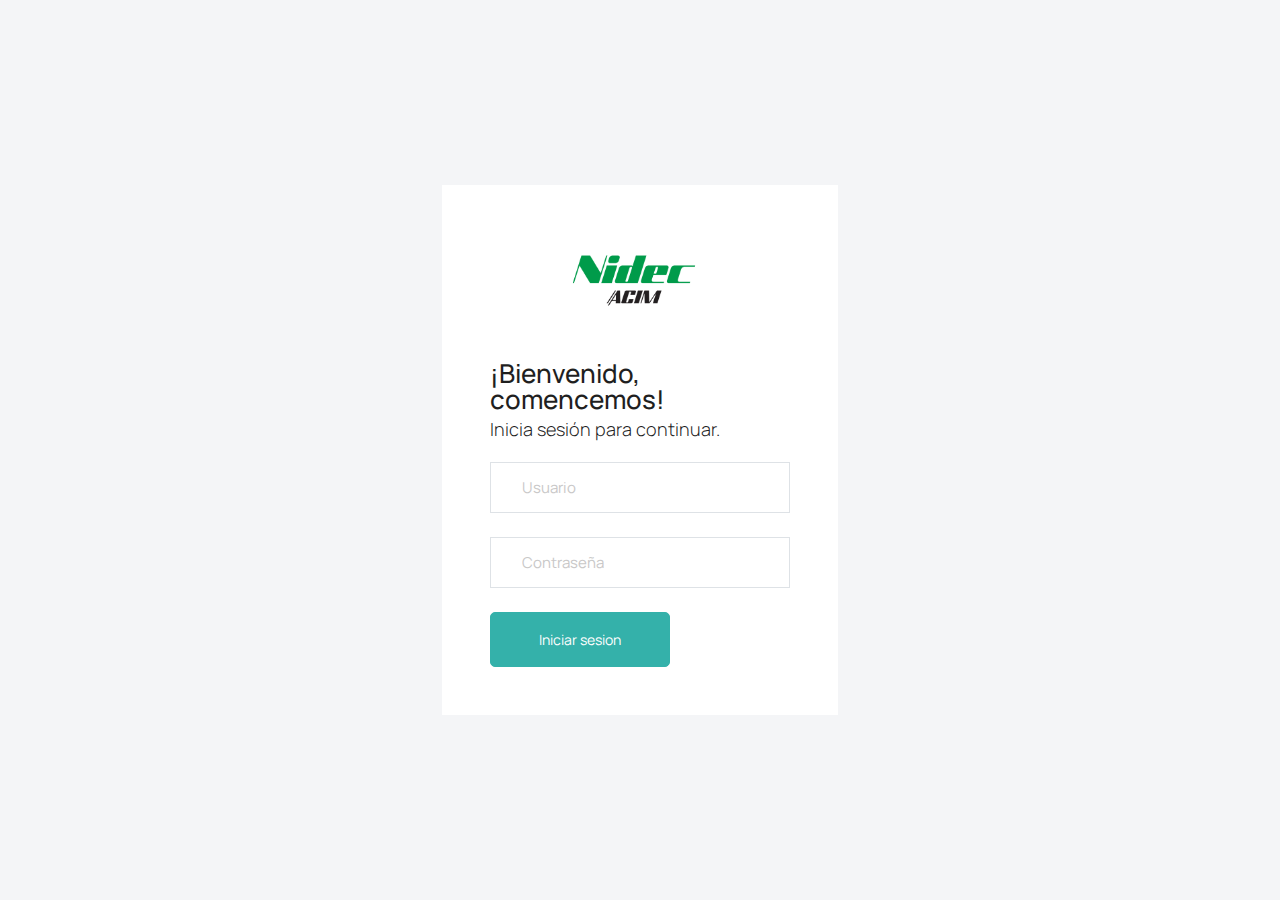
<file: index.html>
<!DOCTYPE html>
<html lang="en">

<head>
  <!-- Required meta tags -->
  <meta charset="utf-8">
  <meta name="viewport" content="width=device-width, initial-scale=1, shrink-to-fit=no">
  <title>Nidec Task Manager </title>
  <!-- plugins:css -->
  <link rel="stylesheet" href="vendors/feather/feather.css">
  <link rel="stylesheet" href="vendors/mdi/css/materialdesignicons.min.css">
  <link rel="stylesheet" href="vendors/ti-icons/css/themify-icons.css">
  <link rel="stylesheet" href="vendors/typicons/typicons.css">
  <link rel="stylesheet" href="vendors/simple-line-icons/css/simple-line-icons.css">
  <link rel="stylesheet" href="vendors/css/vendor.bundle.base.css">
  <!-- endinject -->
  <!-- Plugin css for this page -->
  <!-- End plugin css for this page -->
  <!-- inject:css -->
  <link rel="stylesheet" href="css/vertical-layout-light/style.css">
  <!-- endinject -->
  <link rel="shortcut icon" href="images/Nidec Institutional Logo_Original Version.png" />
</head>

<body>
  <div class="container-scroller">
    <div class="container-fluid page-body-wrapper full-page-wrapper">
      <div class="content-wrapper d-flex align-items-center auth px-0">
        <div class="row w-100 mx-0">
          <div class="col-lg-4 mx-auto">
            <div class="auth-form-light text-left py-5 px-4 px-sm-5">
              <div class="brand-logo">
                
                <img src="images/Nidec Institutional Logo_Original Version.png" class="login-logo" alt="logo">
              </div>
              <h2>¡Bienvenido, comencemos!</h2>
              <h4 class="fw-light">Inicia sesión para continuar.</h4>

              <div class="error-message" id="errorMessage"></div>
              <div class="success-message" id="successMessage"></div>

              <form class="pt-3" id="loginForm">
                <div class="form-group">
                  <input type="name" class="form-control form-control-lg" id="usuario" placeholder="Usuario">
                </div>
                <div class="form-group">
                  <input type="password" class="form-control form-control-lg" id="password" placeholder="Contraseña">
                </div>
                <div class="mt-3">
                  <button class="btn btn-block btn-success btn-lg font-weight-medium auth-form-btn" id="loginButton">
                    <div class="spinner"></div>
                    <span class="button-text">Iniciar sesion</span>
                  </button>
                </div>
              </form>

            </div>
          </div>
        </div>
      </div>
      <!-- content-wrapper ends -->
    </div>
    <!-- page-body-wrapper ends -->
  </div>
  <!-- inject:js -->
  <script src="js/login.js"></script>
  <!-- endinject -->
</body>

</html>
</file>
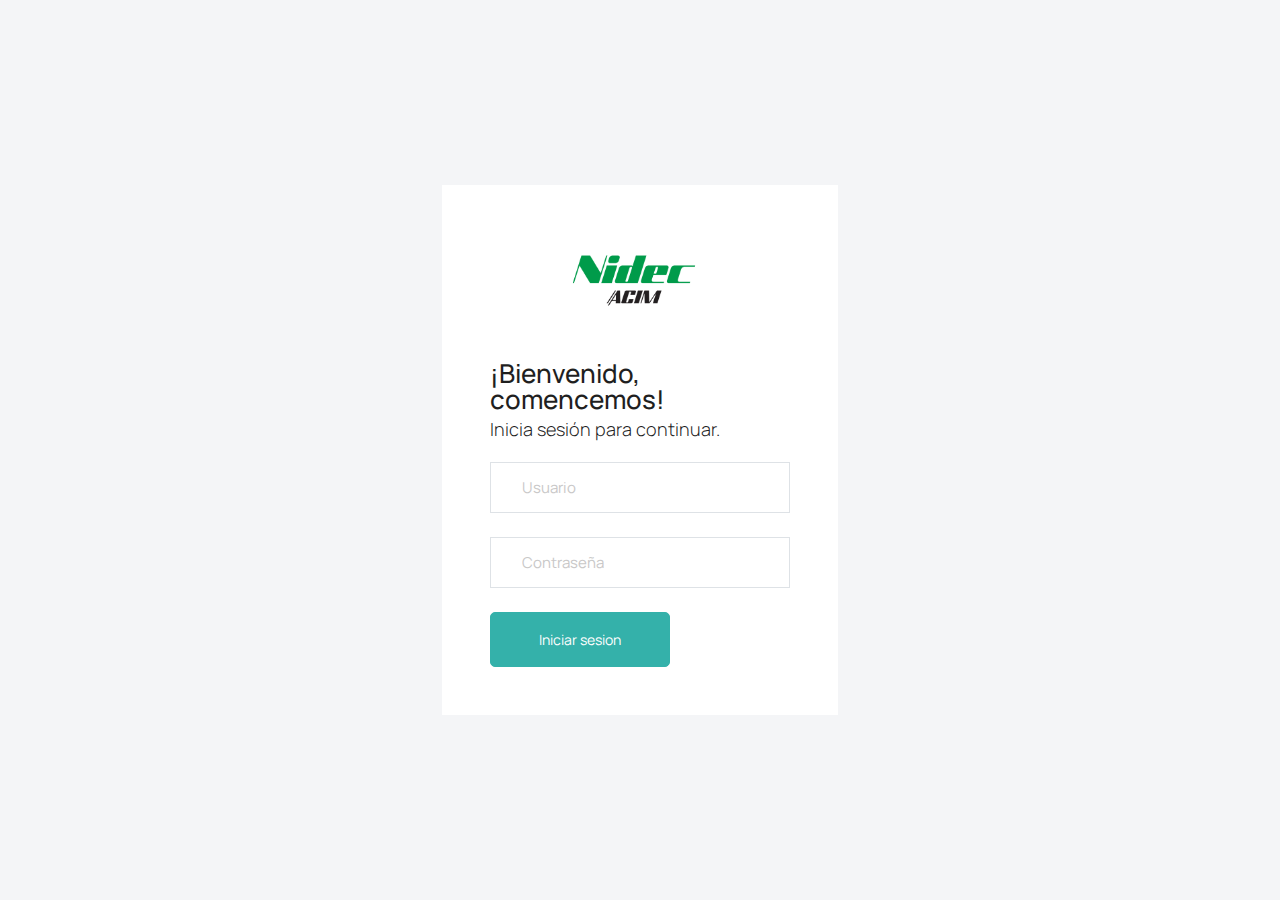
<file: login.html>
<!DOCTYPE html>
<html lang="en">

<head>
  <!-- Required meta tags -->
  <meta charset="utf-8">
  <meta name="viewport" content="width=device-width, initial-scale=1, shrink-to-fit=no">
  <title>Nidec Task Manager </title>
  <!-- plugins:css -->
  <link rel="stylesheet" href="../../vendors/feather/feather.css">
  <link rel="stylesheet" href="../../vendors/mdi/css/materialdesignicons.min.css">
  <link rel="stylesheet" href="../../vendors/ti-icons/css/themify-icons.css">
  <link rel="stylesheet" href="../../vendors/typicons/typicons.css">
  <link rel="stylesheet" href="../../vendors/simple-line-icons/css/simple-line-icons.css">
  <link rel="stylesheet" href="../../vendors/css/vendor.bundle.base.css">
  <!-- endinject -->
  <!-- Plugin css for this page -->
  <!-- End plugin css for this page -->
  <!-- inject:css -->
  <link rel="stylesheet" href="../../css/vertical-layout-light/style.css">
  <!-- endinject -->
  <link rel="shortcut icon" href="../../images/favicon.png" />
</head>

<body>
  <div class="container-scroller">
    <div class="container-fluid page-body-wrapper full-page-wrapper">
      <div class="content-wrapper d-flex align-items-center auth px-0">
        <div class="row w-100 mx-0">
          <div class="col-lg-4 mx-auto">
            <div class="auth-form-light text-left py-5 px-4 px-sm-5">
              <div class="brand-logo">
                
                <img src="../../images/Nidec Institutional Logo_Original Version.png" class="login-logo" alt="logo">
              </div>
              <h2>¡Bienvenido, comencemos!</h2>
              <h4 class="fw-light">Inicia sesión para continuar.</h4>

              <div class="error-message" id="errorMessage"></div>
              <div class="success-message" id="successMessage"></div>

              <form class="pt-3" id="loginForm">
                <div class="form-group">
                  <input type="name" class="form-control form-control-lg" id="usuario" placeholder="Usuario">
                </div>
                <div class="form-group">
                  <input type="password" class="form-control form-control-lg" id="password" placeholder="Contraseña">
                </div>
                <div class="mt-3">
                  <button class="btn btn-block btn-success btn-lg font-weight-medium auth-form-btn" id="loginButton">
                    <div class="spinner"></div>
                    <span class="button-text">Iniciar sesion</span>
                  </button>
                </div>
              </form>

            </div>
          </div>
        </div>
      </div>
      <!-- content-wrapper ends -->
    </div>
    <!-- page-body-wrapper ends -->
  </div>
  <!-- inject:js -->
  <script src="../../js/login.js"></script>
  <!-- endinject -->
</body>

</html>
</file>
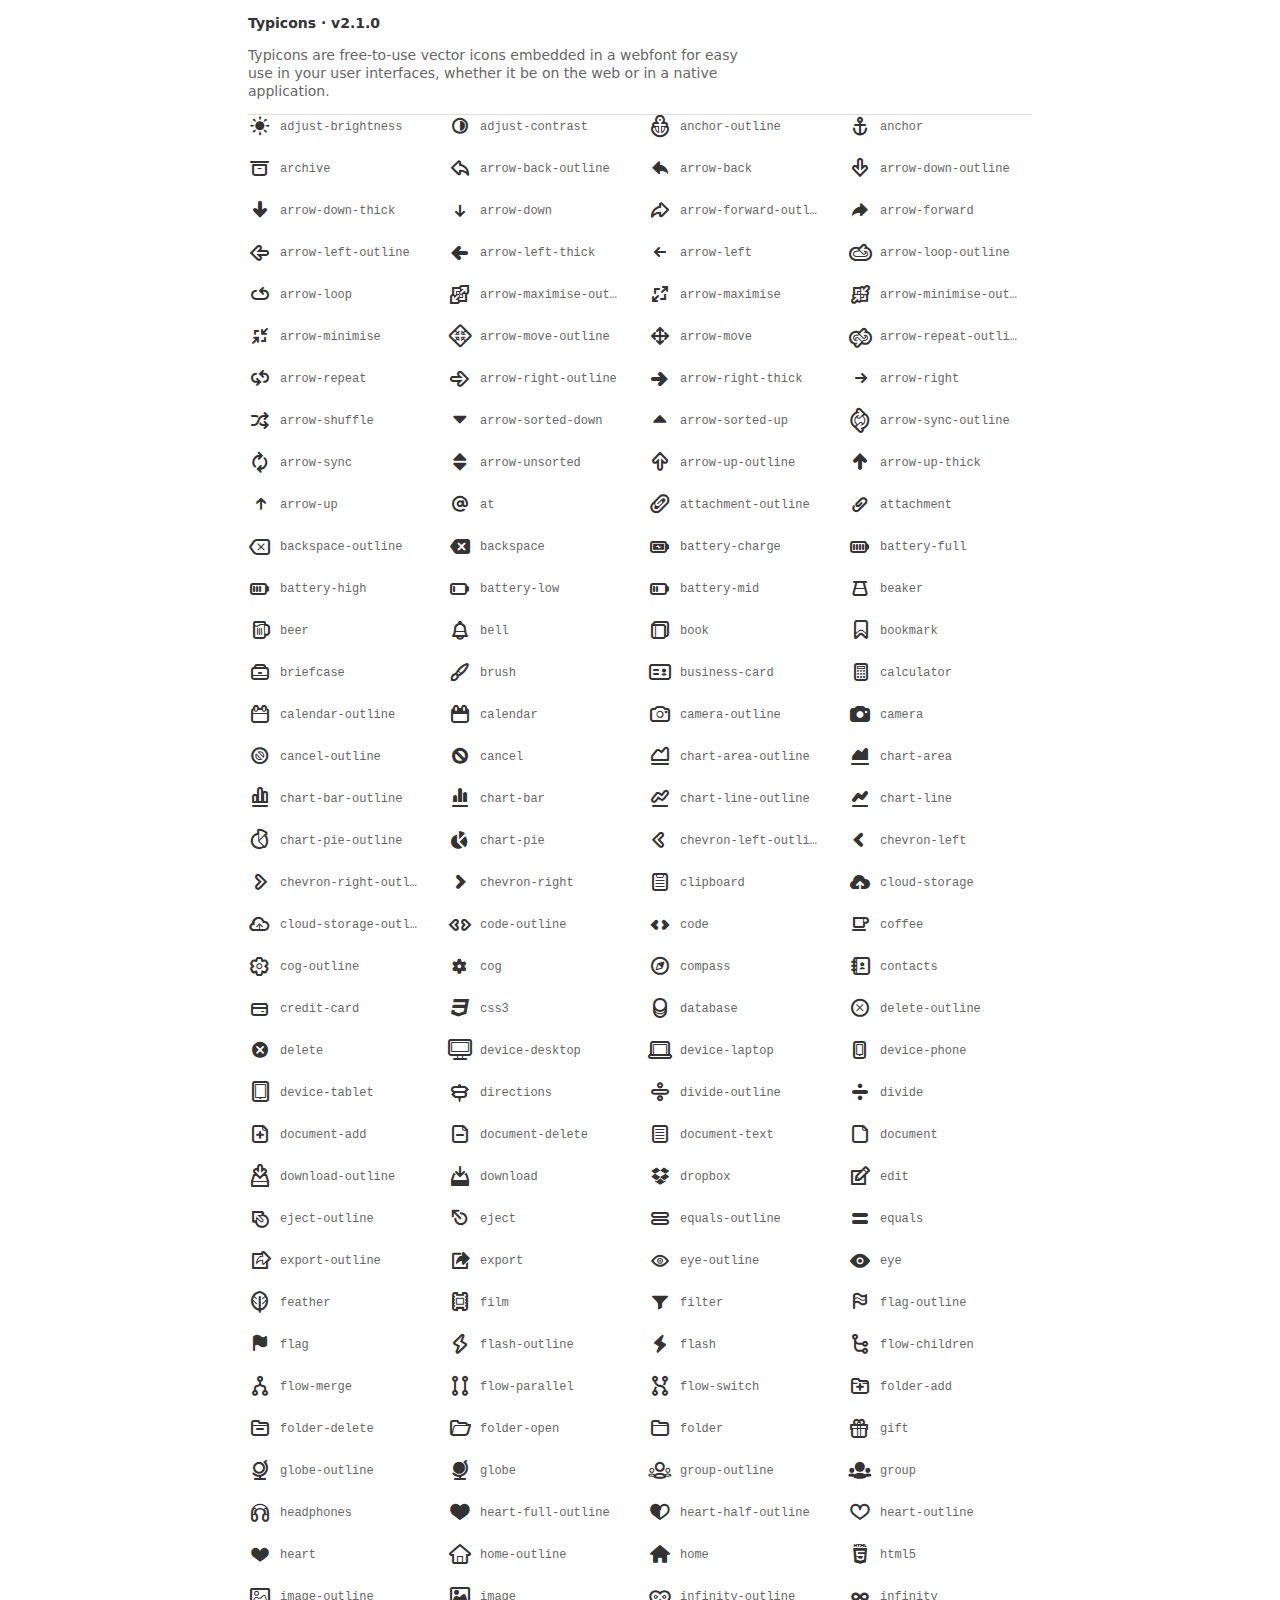
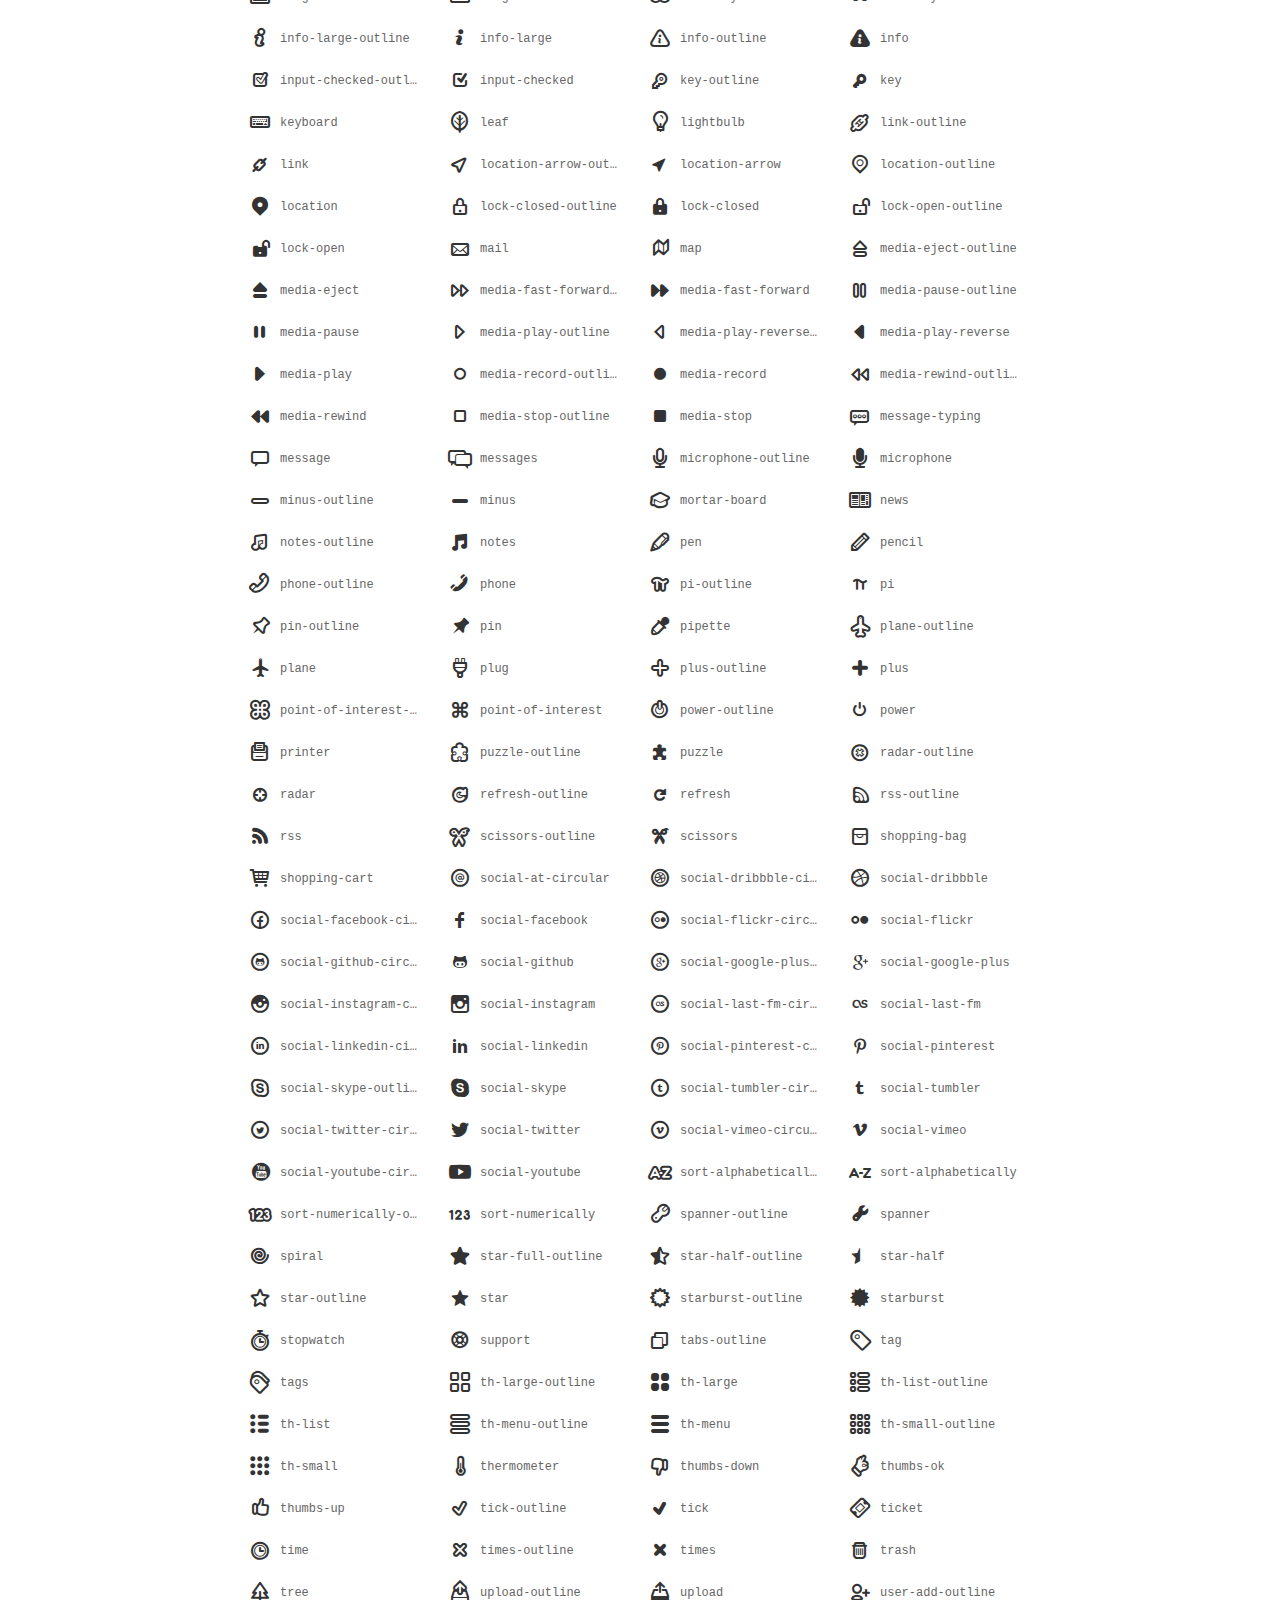
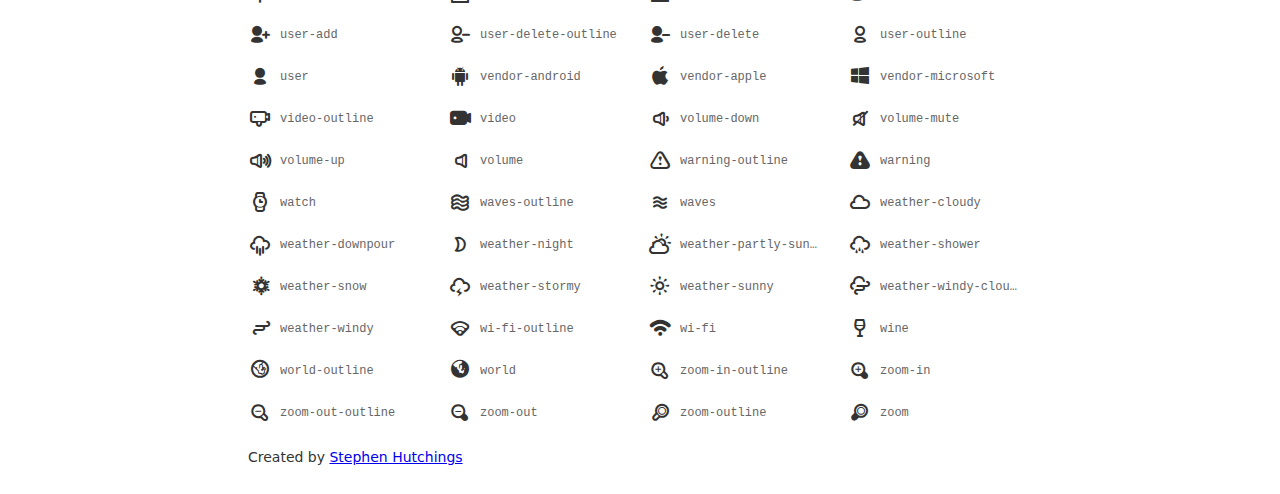
<file: vendors/typicons/demo.html>
<!DOCTYPE html>
<html lang="en">
<head>
  <meta charset="UTF-8">
  <title>Typicons</title>

  <style>
    body {
      margin: 0;
      padding: 1em;
      font-family: system-ui, "Helvetica Neue", Helvetica, Arial, sans-serif;
      font-size: 14px;
      line-height: 18px;
      color: #333;
      background-color: #fff;
    }

    header {
      position: fixed;
      left: 1em;
      right: 1em;
      top: 0;
      background: #fff;
      z-index: 1;
    }

    header .container {
      border-bottom: 1px solid #ddd;
    }

    header h1 {
      font: inherit;
      font-weight: bold;
      margin-top: 1em;
    }

    header p {
      color: #666;
      max-width: 500px;
    }

    .container {
      max-width: 784px;
      margin: auto;
      position: relative;
    }

    #icons {
      font-size: 24px;
      display: flex;
      margin: 92px -8px 0;
      flex-flow: row wrap;
    }

    .icon {
      width: 200px;
      max-width: 50%;
      box-sizing: border-box;
      display: flex;
      padding: 8px;
    }

    .label {
      display: inline-block;
      width: 100%;
      box-sizing: border-box;
      padding: 4px 8px;
      font-size: 12px;
      font-family: Monaco, monospace;
      white-space: nowrap;
      overflow: hidden;
      text-overflow: ellipsis;
      border-radius: 1px;
      color: #666;
    }

    @media (max-width: 512px) {
      #icons {
        margin-top: 112px;
      }
    }
    @charset "UTF-8";

@font-face {
  font-family: "typicons";
  src: url("typicons.eot?d8dd0dcd722b6c1a92302669f7f132b5?#iefix") format("embedded-opentype"),
url("typicons.woff2?d8dd0dcd722b6c1a92302669f7f132b5") format("woff2"),
url("typicons.woff?d8dd0dcd722b6c1a92302669f7f132b5") format("woff"),
url("typicons.ttf?d8dd0dcd722b6c1a92302669f7f132b5") format("truetype"),
url("typicons.svg?d8dd0dcd722b6c1a92302669f7f132b5#typicons") format("svg");
}

.typcn:before {
  font-family: typicons !important;
  font-style: normal;
  font-weight: normal !important;
  font-variant: normal;
  text-transform: none;
  line-height: 1;
  -webkit-font-smoothing: antialiased;
  -moz-osx-font-smoothing: grayscale;
}

.typcn-lg {
  font-size: 1.33333333em;
  line-height: 0.75em;
  vertical-align: -15%;
}
.typcn-2x {
  font-size: 2em;
}
.typcn-3x {
  font-size: 3em;
}
.typcn-4x {
  font-size: 4em;
}
.typcn-5x {
  font-size: 5em;
}

.typcn-adjust-brightness:before {
  content: "\e000";
}
.typcn-adjust-contrast:before {
  content: "\e001";
}
.typcn-anchor-outline:before {
  content: "\e002";
}
.typcn-anchor:before {
  content: "\e003";
}
.typcn-archive:before {
  content: "\e004";
}
.typcn-arrow-back-outline:before {
  content: "\e005";
}
.typcn-arrow-back:before {
  content: "\e006";
}
.typcn-arrow-down-outline:before {
  content: "\e007";
}
.typcn-arrow-down-thick:before {
  content: "\e008";
}
.typcn-arrow-down:before {
  content: "\e009";
}
.typcn-arrow-forward-outline:before {
  content: "\e00a";
}
.typcn-arrow-forward:before {
  content: "\e00b";
}
.typcn-arrow-left-outline:before {
  content: "\e00c";
}
.typcn-arrow-left-thick:before {
  content: "\e00d";
}
.typcn-arrow-left:before {
  content: "\e00e";
}
.typcn-arrow-loop-outline:before {
  content: "\e00f";
}
.typcn-arrow-loop:before {
  content: "\e010";
}
.typcn-arrow-maximise-outline:before {
  content: "\e011";
}
.typcn-arrow-maximise:before {
  content: "\e012";
}
.typcn-arrow-minimise-outline:before {
  content: "\e013";
}
.typcn-arrow-minimise:before {
  content: "\e014";
}
.typcn-arrow-move-outline:before {
  content: "\e015";
}
.typcn-arrow-move:before {
  content: "\e016";
}
.typcn-arrow-repeat-outline:before {
  content: "\e017";
}
.typcn-arrow-repeat:before {
  content: "\e018";
}
.typcn-arrow-right-outline:before {
  content: "\e019";
}
.typcn-arrow-right-thick:before {
  content: "\e01a";
}
.typcn-arrow-right:before {
  content: "\e01b";
}
.typcn-arrow-shuffle:before {
  content: "\e01c";
}
.typcn-arrow-sorted-down:before {
  content: "\e01d";
}
.typcn-arrow-sorted-up:before {
  content: "\e01e";
}
.typcn-arrow-sync-outline:before {
  content: "\e01f";
}
.typcn-arrow-sync:before {
  content: "\e020";
}
.typcn-arrow-unsorted:before {
  content: "\e021";
}
.typcn-arrow-up-outline:before {
  content: "\e022";
}
.typcn-arrow-up-thick:before {
  content: "\e023";
}
.typcn-arrow-up:before {
  content: "\e024";
}
.typcn-at:before {
  content: "\e025";
}
.typcn-attachment-outline:before {
  content: "\e026";
}
.typcn-attachment:before {
  content: "\e027";
}
.typcn-backspace-outline:before {
  content: "\e028";
}
.typcn-backspace:before {
  content: "\e029";
}
.typcn-battery-charge:before {
  content: "\e02a";
}
.typcn-battery-full:before {
  content: "\e02b";
}
.typcn-battery-high:before {
  content: "\e02c";
}
.typcn-battery-low:before {
  content: "\e02d";
}
.typcn-battery-mid:before {
  content: "\e02e";
}
.typcn-beaker:before {
  content: "\e02f";
}
.typcn-beer:before {
  content: "\e030";
}
.typcn-bell:before {
  content: "\e031";
}
.typcn-book:before {
  content: "\e032";
}
.typcn-bookmark:before {
  content: "\e033";
}
.typcn-briefcase:before {
  content: "\e034";
}
.typcn-brush:before {
  content: "\e035";
}
.typcn-business-card:before {
  content: "\e036";
}
.typcn-calculator:before {
  content: "\e037";
}
.typcn-calendar-outline:before {
  content: "\e038";
}
.typcn-calendar:before {
  content: "\e039";
}
.typcn-camera-outline:before {
  content: "\e03a";
}
.typcn-camera:before {
  content: "\e03b";
}
.typcn-cancel-outline:before {
  content: "\e03c";
}
.typcn-cancel:before {
  content: "\e03d";
}
.typcn-chart-area-outline:before {
  content: "\e03e";
}
.typcn-chart-area:before {
  content: "\e03f";
}
.typcn-chart-bar-outline:before {
  content: "\e040";
}
.typcn-chart-bar:before {
  content: "\e041";
}
.typcn-chart-line-outline:before {
  content: "\e042";
}
.typcn-chart-line:before {
  content: "\e043";
}
.typcn-chart-pie-outline:before {
  content: "\e044";
}
.typcn-chart-pie:before {
  content: "\e045";
}
.typcn-chevron-left-outline:before {
  content: "\e046";
}
.typcn-chevron-left:before {
  content: "\e047";
}
.typcn-chevron-right-outline:before {
  content: "\e048";
}
.typcn-chevron-right:before {
  content: "\e049";
}
.typcn-clipboard:before {
  content: "\e04a";
}
.typcn-cloud-storage:before {
  content: "\e04b";
}
.typcn-cloud-storage-outline:before {
  content: "\e054";
}
.typcn-code-outline:before {
  content: "\e04c";
}
.typcn-code:before {
  content: "\e04d";
}
.typcn-coffee:before {
  content: "\e04e";
}
.typcn-cog-outline:before {
  content: "\e04f";
}
.typcn-cog:before {
  content: "\e050";
}
.typcn-compass:before {
  content: "\e051";
}
.typcn-contacts:before {
  content: "\e052";
}
.typcn-credit-card:before {
  content: "\e053";
}
.typcn-css3:before {
  content: "\e055";
}
.typcn-database:before {
  content: "\e056";
}
.typcn-delete-outline:before {
  content: "\e057";
}
.typcn-delete:before {
  content: "\e058";
}
.typcn-device-desktop:before {
  content: "\e059";
}
.typcn-device-laptop:before {
  content: "\e05a";
}
.typcn-device-phone:before {
  content: "\e05b";
}
.typcn-device-tablet:before {
  content: "\e05c";
}
.typcn-directions:before {
  content: "\e05d";
}
.typcn-divide-outline:before {
  content: "\e05e";
}
.typcn-divide:before {
  content: "\e05f";
}
.typcn-document-add:before {
  content: "\e060";
}
.typcn-document-delete:before {
  content: "\e061";
}
.typcn-document-text:before {
  content: "\e062";
}
.typcn-document:before {
  content: "\e063";
}
.typcn-download-outline:before {
  content: "\e064";
}
.typcn-download:before {
  content: "\e065";
}
.typcn-dropbox:before {
  content: "\e066";
}
.typcn-edit:before {
  content: "\e067";
}
.typcn-eject-outline:before {
  content: "\e068";
}
.typcn-eject:before {
  content: "\e069";
}
.typcn-equals-outline:before {
  content: "\e06a";
}
.typcn-equals:before {
  content: "\e06b";
}
.typcn-export-outline:before {
  content: "\e06c";
}
.typcn-export:before {
  content: "\e06d";
}
.typcn-eye-outline:before {
  content: "\e06e";
}
.typcn-eye:before {
  content: "\e06f";
}
.typcn-feather:before {
  content: "\e070";
}
.typcn-film:before {
  content: "\e071";
}
.typcn-filter:before {
  content: "\e072";
}
.typcn-flag-outline:before {
  content: "\e073";
}
.typcn-flag:before {
  content: "\e074";
}
.typcn-flash-outline:before {
  content: "\e075";
}
.typcn-flash:before {
  content: "\e076";
}
.typcn-flow-children:before {
  content: "\e077";
}
.typcn-flow-merge:before {
  content: "\e078";
}
.typcn-flow-parallel:before {
  content: "\e079";
}
.typcn-flow-switch:before {
  content: "\e07a";
}
.typcn-folder-add:before {
  content: "\e07b";
}
.typcn-folder-delete:before {
  content: "\e07c";
}
.typcn-folder-open:before {
  content: "\e07d";
}
.typcn-folder:before {
  content: "\e07e";
}
.typcn-gift:before {
  content: "\e07f";
}
.typcn-globe-outline:before {
  content: "\e080";
}
.typcn-globe:before {
  content: "\e081";
}
.typcn-group-outline:before {
  content: "\e082";
}
.typcn-group:before {
  content: "\e083";
}
.typcn-headphones:before {
  content: "\e084";
}
.typcn-heart-full-outline:before {
  content: "\e085";
}
.typcn-heart-half-outline:before {
  content: "\e086";
}
.typcn-heart-outline:before {
  content: "\e087";
}
.typcn-heart:before {
  content: "\e088";
}
.typcn-home-outline:before {
  content: "\e089";
}
.typcn-home:before {
  content: "\e08a";
}
.typcn-html5:before {
  content: "\e08b";
}
.typcn-image-outline:before {
  content: "\e08c";
}
.typcn-image:before {
  content: "\e08d";
}
.typcn-infinity-outline:before {
  content: "\e08e";
}
.typcn-infinity:before {
  content: "\e08f";
}
.typcn-info-large-outline:before {
  content: "\e090";
}
.typcn-info-large:before {
  content: "\e091";
}
.typcn-info-outline:before {
  content: "\e092";
}
.typcn-info:before {
  content: "\e093";
}
.typcn-input-checked-outline:before {
  content: "\e094";
}
.typcn-input-checked:before {
  content: "\e095";
}
.typcn-key-outline:before {
  content: "\e096";
}
.typcn-key:before {
  content: "\e097";
}
.typcn-keyboard:before {
  content: "\e098";
}
.typcn-leaf:before {
  content: "\e099";
}
.typcn-lightbulb:before {
  content: "\e09a";
}
.typcn-link-outline:before {
  content: "\e09b";
}
.typcn-link:before {
  content: "\e09c";
}
.typcn-location-arrow-outline:before {
  content: "\e09d";
}
.typcn-location-arrow:before {
  content: "\e09e";
}
.typcn-location-outline:before {
  content: "\e09f";
}
.typcn-location:before {
  content: "\e0a0";
}
.typcn-lock-closed-outline:before {
  content: "\e0a1";
}
.typcn-lock-closed:before {
  content: "\e0a2";
}
.typcn-lock-open-outline:before {
  content: "\e0a3";
}
.typcn-lock-open:before {
  content: "\e0a4";
}
.typcn-mail:before {
  content: "\e0a5";
}
.typcn-map:before {
  content: "\e0a6";
}
.typcn-media-eject-outline:before {
  content: "\e0a7";
}
.typcn-media-eject:before {
  content: "\e0a8";
}
.typcn-media-fast-forward-outline:before {
  content: "\e0a9";
}
.typcn-media-fast-forward:before {
  content: "\e0aa";
}
.typcn-media-pause-outline:before {
  content: "\e0ab";
}
.typcn-media-pause:before {
  content: "\e0ac";
}
.typcn-media-play-outline:before {
  content: "\e0ad";
}
.typcn-media-play-reverse-outline:before {
  content: "\e0ae";
}
.typcn-media-play-reverse:before {
  content: "\e0af";
}
.typcn-media-play:before {
  content: "\e0b0";
}
.typcn-media-record-outline:before {
  content: "\e0b1";
}
.typcn-media-record:before {
  content: "\e0b2";
}
.typcn-media-rewind-outline:before {
  content: "\e0b3";
}
.typcn-media-rewind:before {
  content: "\e0b4";
}
.typcn-media-stop-outline:before {
  content: "\e0b5";
}
.typcn-media-stop:before {
  content: "\e0b6";
}
.typcn-message-typing:before {
  content: "\e0b7";
}
.typcn-message:before {
  content: "\e0b8";
}
.typcn-messages:before {
  content: "\e0b9";
}
.typcn-microphone-outline:before {
  content: "\e0ba";
}
.typcn-microphone:before {
  content: "\e0bb";
}
.typcn-minus-outline:before {
  content: "\e0bc";
}
.typcn-minus:before {
  content: "\e0bd";
}
.typcn-mortar-board:before {
  content: "\e0be";
}
.typcn-news:before {
  content: "\e0bf";
}
.typcn-notes-outline:before {
  content: "\e0c0";
}
.typcn-notes:before {
  content: "\e0c1";
}
.typcn-pen:before {
  content: "\e0c2";
}
.typcn-pencil:before {
  content: "\e0c3";
}
.typcn-phone-outline:before {
  content: "\e0c4";
}
.typcn-phone:before {
  content: "\e0c5";
}
.typcn-pi-outline:before {
  content: "\e0c6";
}
.typcn-pi:before {
  content: "\e0c7";
}
.typcn-pin-outline:before {
  content: "\e0c8";
}
.typcn-pin:before {
  content: "\e0c9";
}
.typcn-pipette:before {
  content: "\e0ca";
}
.typcn-plane-outline:before {
  content: "\e0cb";
}
.typcn-plane:before {
  content: "\e0cc";
}
.typcn-plug:before {
  content: "\e0cd";
}
.typcn-plus-outline:before {
  content: "\e0ce";
}
.typcn-plus:before {
  content: "\e0cf";
}
.typcn-point-of-interest-outline:before {
  content: "\e0d0";
}
.typcn-point-of-interest:before {
  content: "\e0d1";
}
.typcn-power-outline:before {
  content: "\e0d2";
}
.typcn-power:before {
  content: "\e0d3";
}
.typcn-printer:before {
  content: "\e0d4";
}
.typcn-puzzle-outline:before {
  content: "\e0d5";
}
.typcn-puzzle:before {
  content: "\e0d6";
}
.typcn-radar-outline:before {
  content: "\e0d7";
}
.typcn-radar:before {
  content: "\e0d8";
}
.typcn-refresh-outline:before {
  content: "\e0d9";
}
.typcn-refresh:before {
  content: "\e0da";
}
.typcn-rss-outline:before {
  content: "\e0db";
}
.typcn-rss:before {
  content: "\e0dc";
}
.typcn-scissors-outline:before {
  content: "\e0dd";
}
.typcn-scissors:before {
  content: "\e0de";
}
.typcn-shopping-bag:before {
  content: "\e0df";
}
.typcn-shopping-cart:before {
  content: "\e0e0";
}
.typcn-social-at-circular:before {
  content: "\e0e1";
}
.typcn-social-dribbble-circular:before {
  content: "\e0e2";
}
.typcn-social-dribbble:before {
  content: "\e0e3";
}
.typcn-social-facebook-circular:before {
  content: "\e0e4";
}
.typcn-social-facebook:before {
  content: "\e0e5";
}
.typcn-social-flickr-circular:before {
  content: "\e0e6";
}
.typcn-social-flickr:before {
  content: "\e0e7";
}
.typcn-social-github-circular:before {
  content: "\e0e8";
}
.typcn-social-github:before {
  content: "\e0e9";
}
.typcn-social-google-plus-circular:before {
  content: "\e0ea";
}
.typcn-social-google-plus:before {
  content: "\e0eb";
}
.typcn-social-instagram-circular:before {
  content: "\e0ec";
}
.typcn-social-instagram:before {
  content: "\e0ed";
}
.typcn-social-last-fm-circular:before {
  content: "\e0ee";
}
.typcn-social-last-fm:before {
  content: "\e0ef";
}
.typcn-social-linkedin-circular:before {
  content: "\e0f0";
}
.typcn-social-linkedin:before {
  content: "\e0f1";
}
.typcn-social-pinterest-circular:before {
  content: "\e0f2";
}
.typcn-social-pinterest:before {
  content: "\e0f3";
}
.typcn-social-skype-outline:before {
  content: "\e0f4";
}
.typcn-social-skype:before {
  content: "\e0f5";
}
.typcn-social-tumbler-circular:before {
  content: "\e0f6";
}
.typcn-social-tumbler:before {
  content: "\e0f7";
}
.typcn-social-twitter-circular:before {
  content: "\e0f8";
}
.typcn-social-twitter:before {
  content: "\e0f9";
}
.typcn-social-vimeo-circular:before {
  content: "\e0fa";
}
.typcn-social-vimeo:before {
  content: "\e0fb";
}
.typcn-social-youtube-circular:before {
  content: "\e0fc";
}
.typcn-social-youtube:before {
  content: "\e0fd";
}
.typcn-sort-alphabetically-outline:before {
  content: "\e0fe";
}
.typcn-sort-alphabetically:before {
  content: "\e0ff";
}
.typcn-sort-numerically-outline:before {
  content: "\e100";
}
.typcn-sort-numerically:before {
  content: "\e101";
}
.typcn-spanner-outline:before {
  content: "\e102";
}
.typcn-spanner:before {
  content: "\e103";
}
.typcn-spiral:before {
  content: "\e104";
}
.typcn-star-full-outline:before {
  content: "\e105";
}
.typcn-star-half-outline:before {
  content: "\e106";
}
.typcn-star-half:before {
  content: "\e107";
}
.typcn-star-outline:before {
  content: "\e108";
}
.typcn-star:before {
  content: "\e109";
}
.typcn-starburst-outline:before {
  content: "\e10a";
}
.typcn-starburst:before {
  content: "\e10b";
}
.typcn-stopwatch:before {
  content: "\e10c";
}
.typcn-support:before {
  content: "\e10d";
}
.typcn-tabs-outline:before {
  content: "\e10e";
}
.typcn-tag:before {
  content: "\e10f";
}
.typcn-tags:before {
  content: "\e110";
}
.typcn-th-large-outline:before {
  content: "\e111";
}
.typcn-th-large:before {
  content: "\e112";
}
.typcn-th-list-outline:before {
  content: "\e113";
}
.typcn-th-list:before {
  content: "\e114";
}
.typcn-th-menu-outline:before {
  content: "\e115";
}
.typcn-th-menu:before {
  content: "\e116";
}
.typcn-th-small-outline:before {
  content: "\e117";
}
.typcn-th-small:before {
  content: "\e118";
}
.typcn-thermometer:before {
  content: "\e119";
}
.typcn-thumbs-down:before {
  content: "\e11a";
}
.typcn-thumbs-ok:before {
  content: "\e11b";
}
.typcn-thumbs-up:before {
  content: "\e11c";
}
.typcn-tick-outline:before {
  content: "\e11d";
}
.typcn-tick:before {
  content: "\e11e";
}
.typcn-ticket:before {
  content: "\e11f";
}
.typcn-time:before {
  content: "\e120";
}
.typcn-times-outline:before {
  content: "\e121";
}
.typcn-times:before {
  content: "\e122";
}
.typcn-trash:before {
  content: "\e123";
}
.typcn-tree:before {
  content: "\e124";
}
.typcn-upload-outline:before {
  content: "\e125";
}
.typcn-upload:before {
  content: "\e126";
}
.typcn-user-add-outline:before {
  content: "\e127";
}
.typcn-user-add:before {
  content: "\e128";
}
.typcn-user-delete-outline:before {
  content: "\e129";
}
.typcn-user-delete:before {
  content: "\e12a";
}
.typcn-user-outline:before {
  content: "\e12b";
}
.typcn-user:before {
  content: "\e12c";
}
.typcn-vendor-android:before {
  content: "\e12d";
}
.typcn-vendor-apple:before {
  content: "\e12e";
}
.typcn-vendor-microsoft:before {
  content: "\e12f";
}
.typcn-video-outline:before {
  content: "\e130";
}
.typcn-video:before {
  content: "\e131";
}
.typcn-volume-down:before {
  content: "\e132";
}
.typcn-volume-mute:before {
  content: "\e133";
}
.typcn-volume-up:before {
  content: "\e134";
}
.typcn-volume:before {
  content: "\e135";
}
.typcn-warning-outline:before {
  content: "\e136";
}
.typcn-warning:before {
  content: "\e137";
}
.typcn-watch:before {
  content: "\e138";
}
.typcn-waves-outline:before {
  content: "\e139";
}
.typcn-waves:before {
  content: "\e13a";
}
.typcn-weather-cloudy:before {
  content: "\e13b";
}
.typcn-weather-downpour:before {
  content: "\e13c";
}
.typcn-weather-night:before {
  content: "\e13d";
}
.typcn-weather-partly-sunny:before {
  content: "\e13e";
}
.typcn-weather-shower:before {
  content: "\e13f";
}
.typcn-weather-snow:before {
  content: "\e140";
}
.typcn-weather-stormy:before {
  content: "\e141";
}
.typcn-weather-sunny:before {
  content: "\e142";
}
.typcn-weather-windy-cloudy:before {
  content: "\e143";
}
.typcn-weather-windy:before {
  content: "\e144";
}
.typcn-wi-fi-outline:before {
  content: "\e145";
}
.typcn-wi-fi:before {
  content: "\e146";
}
.typcn-wine:before {
  content: "\e147";
}
.typcn-world-outline:before {
  content: "\e148";
}
.typcn-world:before {
  content: "\e149";
}
.typcn-zoom-in-outline:before {
  content: "\e14a";
}
.typcn-zoom-in:before {
  content: "\e14b";
}
.typcn-zoom-out-outline:before {
  content: "\e14c";
}
.typcn-zoom-out:before {
  content: "\e14d";
}
.typcn-zoom-outline:before {
  content: "\e14e";
}
.typcn-zoom:before {
  content: "\e14f";
}

  </style>
</head>

<body>
  <header>
    <div class="container">
      <h1>Typicons &middot; v2.1.0</h1>
      <p>Typicons are free-to-use vector icons embedded in a webfont for easy use in your user interfaces, whether it be on the web or in a native application.</p>
    </div>
  </header>

  <div class="container">
    <div id="icons">
      <div class="icon">
        <span class="typcn typcn-adjust-brightness"></span>
        <span class='label'>adjust-brightness</span>
      </div>
      <div class="icon">
        <span class="typcn typcn-adjust-contrast"></span>
        <span class='label'>adjust-contrast</span>
      </div>
      <div class="icon">
        <span class="typcn typcn-anchor-outline"></span>
        <span class='label'>anchor-outline</span>
      </div>
      <div class="icon">
        <span class="typcn typcn-anchor"></span>
        <span class='label'>anchor</span>
      </div>
      <div class="icon">
        <span class="typcn typcn-archive"></span>
        <span class='label'>archive</span>
      </div>
      <div class="icon">
        <span class="typcn typcn-arrow-back-outline"></span>
        <span class='label'>arrow-back-outline</span>
      </div>
      <div class="icon">
        <span class="typcn typcn-arrow-back"></span>
        <span class='label'>arrow-back</span>
      </div>
      <div class="icon">
        <span class="typcn typcn-arrow-down-outline"></span>
        <span class='label'>arrow-down-outline</span>
      </div>
      <div class="icon">
        <span class="typcn typcn-arrow-down-thick"></span>
        <span class='label'>arrow-down-thick</span>
      </div>
      <div class="icon">
        <span class="typcn typcn-arrow-down"></span>
        <span class='label'>arrow-down</span>
      </div>
      <div class="icon">
        <span class="typcn typcn-arrow-forward-outline"></span>
        <span class='label'>arrow-forward-outline</span>
      </div>
      <div class="icon">
        <span class="typcn typcn-arrow-forward"></span>
        <span class='label'>arrow-forward</span>
      </div>
      <div class="icon">
        <span class="typcn typcn-arrow-left-outline"></span>
        <span class='label'>arrow-left-outline</span>
      </div>
      <div class="icon">
        <span class="typcn typcn-arrow-left-thick"></span>
        <span class='label'>arrow-left-thick</span>
      </div>
      <div class="icon">
        <span class="typcn typcn-arrow-left"></span>
        <span class='label'>arrow-left</span>
      </div>
      <div class="icon">
        <span class="typcn typcn-arrow-loop-outline"></span>
        <span class='label'>arrow-loop-outline</span>
      </div>
      <div class="icon">
        <span class="typcn typcn-arrow-loop"></span>
        <span class='label'>arrow-loop</span>
      </div>
      <div class="icon">
        <span class="typcn typcn-arrow-maximise-outline"></span>
        <span class='label'>arrow-maximise-outline</span>
      </div>
      <div class="icon">
        <span class="typcn typcn-arrow-maximise"></span>
        <span class='label'>arrow-maximise</span>
      </div>
      <div class="icon">
        <span class="typcn typcn-arrow-minimise-outline"></span>
        <span class='label'>arrow-minimise-outline</span>
      </div>
      <div class="icon">
        <span class="typcn typcn-arrow-minimise"></span>
        <span class='label'>arrow-minimise</span>
      </div>
      <div class="icon">
        <span class="typcn typcn-arrow-move-outline"></span>
        <span class='label'>arrow-move-outline</span>
      </div>
      <div class="icon">
        <span class="typcn typcn-arrow-move"></span>
        <span class='label'>arrow-move</span>
      </div>
      <div class="icon">
        <span class="typcn typcn-arrow-repeat-outline"></span>
        <span class='label'>arrow-repeat-outline</span>
      </div>
      <div class="icon">
        <span class="typcn typcn-arrow-repeat"></span>
        <span class='label'>arrow-repeat</span>
      </div>
      <div class="icon">
        <span class="typcn typcn-arrow-right-outline"></span>
        <span class='label'>arrow-right-outline</span>
      </div>
      <div class="icon">
        <span class="typcn typcn-arrow-right-thick"></span>
        <span class='label'>arrow-right-thick</span>
      </div>
      <div class="icon">
        <span class="typcn typcn-arrow-right"></span>
        <span class='label'>arrow-right</span>
      </div>
      <div class="icon">
        <span class="typcn typcn-arrow-shuffle"></span>
        <span class='label'>arrow-shuffle</span>
      </div>
      <div class="icon">
        <span class="typcn typcn-arrow-sorted-down"></span>
        <span class='label'>arrow-sorted-down</span>
      </div>
      <div class="icon">
        <span class="typcn typcn-arrow-sorted-up"></span>
        <span class='label'>arrow-sorted-up</span>
      </div>
      <div class="icon">
        <span class="typcn typcn-arrow-sync-outline"></span>
        <span class='label'>arrow-sync-outline</span>
      </div>
      <div class="icon">
        <span class="typcn typcn-arrow-sync"></span>
        <span class='label'>arrow-sync</span>
      </div>
      <div class="icon">
        <span class="typcn typcn-arrow-unsorted"></span>
        <span class='label'>arrow-unsorted</span>
      </div>
      <div class="icon">
        <span class="typcn typcn-arrow-up-outline"></span>
        <span class='label'>arrow-up-outline</span>
      </div>
      <div class="icon">
        <span class="typcn typcn-arrow-up-thick"></span>
        <span class='label'>arrow-up-thick</span>
      </div>
      <div class="icon">
        <span class="typcn typcn-arrow-up"></span>
        <span class='label'>arrow-up</span>
      </div>
      <div class="icon">
        <span class="typcn typcn-at"></span>
        <span class='label'>at</span>
      </div>
      <div class="icon">
        <span class="typcn typcn-attachment-outline"></span>
        <span class='label'>attachment-outline</span>
      </div>
      <div class="icon">
        <span class="typcn typcn-attachment"></span>
        <span class='label'>attachment</span>
      </div>
      <div class="icon">
        <span class="typcn typcn-backspace-outline"></span>
        <span class='label'>backspace-outline</span>
      </div>
      <div class="icon">
        <span class="typcn typcn-backspace"></span>
        <span class='label'>backspace</span>
      </div>
      <div class="icon">
        <span class="typcn typcn-battery-charge"></span>
        <span class='label'>battery-charge</span>
      </div>
      <div class="icon">
        <span class="typcn typcn-battery-full"></span>
        <span class='label'>battery-full</span>
      </div>
      <div class="icon">
        <span class="typcn typcn-battery-high"></span>
        <span class='label'>battery-high</span>
      </div>
      <div class="icon">
        <span class="typcn typcn-battery-low"></span>
        <span class='label'>battery-low</span>
      </div>
      <div class="icon">
        <span class="typcn typcn-battery-mid"></span>
        <span class='label'>battery-mid</span>
      </div>
      <div class="icon">
        <span class="typcn typcn-beaker"></span>
        <span class='label'>beaker</span>
      </div>
      <div class="icon">
        <span class="typcn typcn-beer"></span>
        <span class='label'>beer</span>
      </div>
      <div class="icon">
        <span class="typcn typcn-bell"></span>
        <span class='label'>bell</span>
      </div>
      <div class="icon">
        <span class="typcn typcn-book"></span>
        <span class='label'>book</span>
      </div>
      <div class="icon">
        <span class="typcn typcn-bookmark"></span>
        <span class='label'>bookmark</span>
      </div>
      <div class="icon">
        <span class="typcn typcn-briefcase"></span>
        <span class='label'>briefcase</span>
      </div>
      <div class="icon">
        <span class="typcn typcn-brush"></span>
        <span class='label'>brush</span>
      </div>
      <div class="icon">
        <span class="typcn typcn-business-card"></span>
        <span class='label'>business-card</span>
      </div>
      <div class="icon">
        <span class="typcn typcn-calculator"></span>
        <span class='label'>calculator</span>
      </div>
      <div class="icon">
        <span class="typcn typcn-calendar-outline"></span>
        <span class='label'>calendar-outline</span>
      </div>
      <div class="icon">
        <span class="typcn typcn-calendar"></span>
        <span class='label'>calendar</span>
      </div>
      <div class="icon">
        <span class="typcn typcn-camera-outline"></span>
        <span class='label'>camera-outline</span>
      </div>
      <div class="icon">
        <span class="typcn typcn-camera"></span>
        <span class='label'>camera</span>
      </div>
      <div class="icon">
        <span class="typcn typcn-cancel-outline"></span>
        <span class='label'>cancel-outline</span>
      </div>
      <div class="icon">
        <span class="typcn typcn-cancel"></span>
        <span class='label'>cancel</span>
      </div>
      <div class="icon">
        <span class="typcn typcn-chart-area-outline"></span>
        <span class='label'>chart-area-outline</span>
      </div>
      <div class="icon">
        <span class="typcn typcn-chart-area"></span>
        <span class='label'>chart-area</span>
      </div>
      <div class="icon">
        <span class="typcn typcn-chart-bar-outline"></span>
        <span class='label'>chart-bar-outline</span>
      </div>
      <div class="icon">
        <span class="typcn typcn-chart-bar"></span>
        <span class='label'>chart-bar</span>
      </div>
      <div class="icon">
        <span class="typcn typcn-chart-line-outline"></span>
        <span class='label'>chart-line-outline</span>
      </div>
      <div class="icon">
        <span class="typcn typcn-chart-line"></span>
        <span class='label'>chart-line</span>
      </div>
      <div class="icon">
        <span class="typcn typcn-chart-pie-outline"></span>
        <span class='label'>chart-pie-outline</span>
      </div>
      <div class="icon">
        <span class="typcn typcn-chart-pie"></span>
        <span class='label'>chart-pie</span>
      </div>
      <div class="icon">
        <span class="typcn typcn-chevron-left-outline"></span>
        <span class='label'>chevron-left-outline</span>
      </div>
      <div class="icon">
        <span class="typcn typcn-chevron-left"></span>
        <span class='label'>chevron-left</span>
      </div>
      <div class="icon">
        <span class="typcn typcn-chevron-right-outline"></span>
        <span class='label'>chevron-right-outline</span>
      </div>
      <div class="icon">
        <span class="typcn typcn-chevron-right"></span>
        <span class='label'>chevron-right</span>
      </div>
      <div class="icon">
        <span class="typcn typcn-clipboard"></span>
        <span class='label'>clipboard</span>
      </div>
      <div class="icon">
        <span class="typcn typcn-cloud-storage"></span>
        <span class='label'>cloud-storage</span>
      </div>
      <div class="icon">
        <span class="typcn typcn-cloud-storage-outline"></span>
        <span class='label'>cloud-storage-outline</span>
      </div>
      <div class="icon">
        <span class="typcn typcn-code-outline"></span>
        <span class='label'>code-outline</span>
      </div>
      <div class="icon">
        <span class="typcn typcn-code"></span>
        <span class='label'>code</span>
      </div>
      <div class="icon">
        <span class="typcn typcn-coffee"></span>
        <span class='label'>coffee</span>
      </div>
      <div class="icon">
        <span class="typcn typcn-cog-outline"></span>
        <span class='label'>cog-outline</span>
      </div>
      <div class="icon">
        <span class="typcn typcn-cog"></span>
        <span class='label'>cog</span>
      </div>
      <div class="icon">
        <span class="typcn typcn-compass"></span>
        <span class='label'>compass</span>
      </div>
      <div class="icon">
        <span class="typcn typcn-contacts"></span>
        <span class='label'>contacts</span>
      </div>
      <div class="icon">
        <span class="typcn typcn-credit-card"></span>
        <span class='label'>credit-card</span>
      </div>
      <div class="icon">
        <span class="typcn typcn-css3"></span>
        <span class='label'>css3</span>
      </div>
      <div class="icon">
        <span class="typcn typcn-database"></span>
        <span class='label'>database</span>
      </div>
      <div class="icon">
        <span class="typcn typcn-delete-outline"></span>
        <span class='label'>delete-outline</span>
      </div>
      <div class="icon">
        <span class="typcn typcn-delete"></span>
        <span class='label'>delete</span>
      </div>
      <div class="icon">
        <span class="typcn typcn-device-desktop"></span>
        <span class='label'>device-desktop</span>
      </div>
      <div class="icon">
        <span class="typcn typcn-device-laptop"></span>
        <span class='label'>device-laptop</span>
      </div>
      <div class="icon">
        <span class="typcn typcn-device-phone"></span>
        <span class='label'>device-phone</span>
      </div>
      <div class="icon">
        <span class="typcn typcn-device-tablet"></span>
        <span class='label'>device-tablet</span>
      </div>
      <div class="icon">
        <span class="typcn typcn-directions"></span>
        <span class='label'>directions</span>
      </div>
      <div class="icon">
        <span class="typcn typcn-divide-outline"></span>
        <span class='label'>divide-outline</span>
      </div>
      <div class="icon">
        <span class="typcn typcn-divide"></span>
        <span class='label'>divide</span>
      </div>
      <div class="icon">
        <span class="typcn typcn-document-add"></span>
        <span class='label'>document-add</span>
      </div>
      <div class="icon">
        <span class="typcn typcn-document-delete"></span>
        <span class='label'>document-delete</span>
      </div>
      <div class="icon">
        <span class="typcn typcn-document-text"></span>
        <span class='label'>document-text</span>
      </div>
      <div class="icon">
        <span class="typcn typcn-document"></span>
        <span class='label'>document</span>
      </div>
      <div class="icon">
        <span class="typcn typcn-download-outline"></span>
        <span class='label'>download-outline</span>
      </div>
      <div class="icon">
        <span class="typcn typcn-download"></span>
        <span class='label'>download</span>
      </div>
      <div class="icon">
        <span class="typcn typcn-dropbox"></span>
        <span class='label'>dropbox</span>
      </div>
      <div class="icon">
        <span class="typcn typcn-edit"></span>
        <span class='label'>edit</span>
      </div>
      <div class="icon">
        <span class="typcn typcn-eject-outline"></span>
        <span class='label'>eject-outline</span>
      </div>
      <div class="icon">
        <span class="typcn typcn-eject"></span>
        <span class='label'>eject</span>
      </div>
      <div class="icon">
        <span class="typcn typcn-equals-outline"></span>
        <span class='label'>equals-outline</span>
      </div>
      <div class="icon">
        <span class="typcn typcn-equals"></span>
        <span class='label'>equals</span>
      </div>
      <div class="icon">
        <span class="typcn typcn-export-outline"></span>
        <span class='label'>export-outline</span>
      </div>
      <div class="icon">
        <span class="typcn typcn-export"></span>
        <span class='label'>export</span>
      </div>
      <div class="icon">
        <span class="typcn typcn-eye-outline"></span>
        <span class='label'>eye-outline</span>
      </div>
      <div class="icon">
        <span class="typcn typcn-eye"></span>
        <span class='label'>eye</span>
      </div>
      <div class="icon">
        <span class="typcn typcn-feather"></span>
        <span class='label'>feather</span>
      </div>
      <div class="icon">
        <span class="typcn typcn-film"></span>
        <span class='label'>film</span>
      </div>
      <div class="icon">
        <span class="typcn typcn-filter"></span>
        <span class='label'>filter</span>
      </div>
      <div class="icon">
        <span class="typcn typcn-flag-outline"></span>
        <span class='label'>flag-outline</span>
      </div>
      <div class="icon">
        <span class="typcn typcn-flag"></span>
        <span class='label'>flag</span>
      </div>
      <div class="icon">
        <span class="typcn typcn-flash-outline"></span>
        <span class='label'>flash-outline</span>
      </div>
      <div class="icon">
        <span class="typcn typcn-flash"></span>
        <span class='label'>flash</span>
      </div>
      <div class="icon">
        <span class="typcn typcn-flow-children"></span>
        <span class='label'>flow-children</span>
      </div>
      <div class="icon">
        <span class="typcn typcn-flow-merge"></span>
        <span class='label'>flow-merge</span>
      </div>
      <div class="icon">
        <span class="typcn typcn-flow-parallel"></span>
        <span class='label'>flow-parallel</span>
      </div>
      <div class="icon">
        <span class="typcn typcn-flow-switch"></span>
        <span class='label'>flow-switch</span>
      </div>
      <div class="icon">
        <span class="typcn typcn-folder-add"></span>
        <span class='label'>folder-add</span>
      </div>
      <div class="icon">
        <span class="typcn typcn-folder-delete"></span>
        <span class='label'>folder-delete</span>
      </div>
      <div class="icon">
        <span class="typcn typcn-folder-open"></span>
        <span class='label'>folder-open</span>
      </div>
      <div class="icon">
        <span class="typcn typcn-folder"></span>
        <span class='label'>folder</span>
      </div>
      <div class="icon">
        <span class="typcn typcn-gift"></span>
        <span class='label'>gift</span>
      </div>
      <div class="icon">
        <span class="typcn typcn-globe-outline"></span>
        <span class='label'>globe-outline</span>
      </div>
      <div class="icon">
        <span class="typcn typcn-globe"></span>
        <span class='label'>globe</span>
      </div>
      <div class="icon">
        <span class="typcn typcn-group-outline"></span>
        <span class='label'>group-outline</span>
      </div>
      <div class="icon">
        <span class="typcn typcn-group"></span>
        <span class='label'>group</span>
      </div>
      <div class="icon">
        <span class="typcn typcn-headphones"></span>
        <span class='label'>headphones</span>
      </div>
      <div class="icon">
        <span class="typcn typcn-heart-full-outline"></span>
        <span class='label'>heart-full-outline</span>
      </div>
      <div class="icon">
        <span class="typcn typcn-heart-half-outline"></span>
        <span class='label'>heart-half-outline</span>
      </div>
      <div class="icon">
        <span class="typcn typcn-heart-outline"></span>
        <span class='label'>heart-outline</span>
      </div>
      <div class="icon">
        <span class="typcn typcn-heart"></span>
        <span class='label'>heart</span>
      </div>
      <div class="icon">
        <span class="typcn typcn-home-outline"></span>
        <span class='label'>home-outline</span>
      </div>
      <div class="icon">
        <span class="typcn typcn-home"></span>
        <span class='label'>home</span>
      </div>
      <div class="icon">
        <span class="typcn typcn-html5"></span>
        <span class='label'>html5</span>
      </div>
      <div class="icon">
        <span class="typcn typcn-image-outline"></span>
        <span class='label'>image-outline</span>
      </div>
      <div class="icon">
        <span class="typcn typcn-image"></span>
        <span class='label'>image</span>
      </div>
      <div class="icon">
        <span class="typcn typcn-infinity-outline"></span>
        <span class='label'>infinity-outline</span>
      </div>
      <div class="icon">
        <span class="typcn typcn-infinity"></span>
        <span class='label'>infinity</span>
      </div>
      <div class="icon">
        <span class="typcn typcn-info-large-outline"></span>
        <span class='label'>info-large-outline</span>
      </div>
      <div class="icon">
        <span class="typcn typcn-info-large"></span>
        <span class='label'>info-large</span>
      </div>
      <div class="icon">
        <span class="typcn typcn-info-outline"></span>
        <span class='label'>info-outline</span>
      </div>
      <div class="icon">
        <span class="typcn typcn-info"></span>
        <span class='label'>info</span>
      </div>
      <div class="icon">
        <span class="typcn typcn-input-checked-outline"></span>
        <span class='label'>input-checked-outline</span>
      </div>
      <div class="icon">
        <span class="typcn typcn-input-checked"></span>
        <span class='label'>input-checked</span>
      </div>
      <div class="icon">
        <span class="typcn typcn-key-outline"></span>
        <span class='label'>key-outline</span>
      </div>
      <div class="icon">
        <span class="typcn typcn-key"></span>
        <span class='label'>key</span>
      </div>
      <div class="icon">
        <span class="typcn typcn-keyboard"></span>
        <span class='label'>keyboard</span>
      </div>
      <div class="icon">
        <span class="typcn typcn-leaf"></span>
        <span class='label'>leaf</span>
      </div>
      <div class="icon">
        <span class="typcn typcn-lightbulb"></span>
        <span class='label'>lightbulb</span>
      </div>
      <div class="icon">
        <span class="typcn typcn-link-outline"></span>
        <span class='label'>link-outline</span>
      </div>
      <div class="icon">
        <span class="typcn typcn-link"></span>
        <span class='label'>link</span>
      </div>
      <div class="icon">
        <span class="typcn typcn-location-arrow-outline"></span>
        <span class='label'>location-arrow-outline</span>
      </div>
      <div class="icon">
        <span class="typcn typcn-location-arrow"></span>
        <span class='label'>location-arrow</span>
      </div>
      <div class="icon">
        <span class="typcn typcn-location-outline"></span>
        <span class='label'>location-outline</span>
      </div>
      <div class="icon">
        <span class="typcn typcn-location"></span>
        <span class='label'>location</span>
      </div>
      <div class="icon">
        <span class="typcn typcn-lock-closed-outline"></span>
        <span class='label'>lock-closed-outline</span>
      </div>
      <div class="icon">
        <span class="typcn typcn-lock-closed"></span>
        <span class='label'>lock-closed</span>
      </div>
      <div class="icon">
        <span class="typcn typcn-lock-open-outline"></span>
        <span class='label'>lock-open-outline</span>
      </div>
      <div class="icon">
        <span class="typcn typcn-lock-open"></span>
        <span class='label'>lock-open</span>
      </div>
      <div class="icon">
        <span class="typcn typcn-mail"></span>
        <span class='label'>mail</span>
      </div>
      <div class="icon">
        <span class="typcn typcn-map"></span>
        <span class='label'>map</span>
      </div>
      <div class="icon">
        <span class="typcn typcn-media-eject-outline"></span>
        <span class='label'>media-eject-outline</span>
      </div>
      <div class="icon">
        <span class="typcn typcn-media-eject"></span>
        <span class='label'>media-eject</span>
      </div>
      <div class="icon">
        <span class="typcn typcn-media-fast-forward-outline"></span>
        <span class='label'>media-fast-forward-outline</span>
      </div>
      <div class="icon">
        <span class="typcn typcn-media-fast-forward"></span>
        <span class='label'>media-fast-forward</span>
      </div>
      <div class="icon">
        <span class="typcn typcn-media-pause-outline"></span>
        <span class='label'>media-pause-outline</span>
      </div>
      <div class="icon">
        <span class="typcn typcn-media-pause"></span>
        <span class='label'>media-pause</span>
      </div>
      <div class="icon">
        <span class="typcn typcn-media-play-outline"></span>
        <span class='label'>media-play-outline</span>
      </div>
      <div class="icon">
        <span class="typcn typcn-media-play-reverse-outline"></span>
        <span class='label'>media-play-reverse-outline</span>
      </div>
      <div class="icon">
        <span class="typcn typcn-media-play-reverse"></span>
        <span class='label'>media-play-reverse</span>
      </div>
      <div class="icon">
        <span class="typcn typcn-media-play"></span>
        <span class='label'>media-play</span>
      </div>
      <div class="icon">
        <span class="typcn typcn-media-record-outline"></span>
        <span class='label'>media-record-outline</span>
      </div>
      <div class="icon">
        <span class="typcn typcn-media-record"></span>
        <span class='label'>media-record</span>
      </div>
      <div class="icon">
        <span class="typcn typcn-media-rewind-outline"></span>
        <span class='label'>media-rewind-outline</span>
      </div>
      <div class="icon">
        <span class="typcn typcn-media-rewind"></span>
        <span class='label'>media-rewind</span>
      </div>
      <div class="icon">
        <span class="typcn typcn-media-stop-outline"></span>
        <span class='label'>media-stop-outline</span>
      </div>
      <div class="icon">
        <span class="typcn typcn-media-stop"></span>
        <span class='label'>media-stop</span>
      </div>
      <div class="icon">
        <span class="typcn typcn-message-typing"></span>
        <span class='label'>message-typing</span>
      </div>
      <div class="icon">
        <span class="typcn typcn-message"></span>
        <span class='label'>message</span>
      </div>
      <div class="icon">
        <span class="typcn typcn-messages"></span>
        <span class='label'>messages</span>
      </div>
      <div class="icon">
        <span class="typcn typcn-microphone-outline"></span>
        <span class='label'>microphone-outline</span>
      </div>
      <div class="icon">
        <span class="typcn typcn-microphone"></span>
        <span class='label'>microphone</span>
      </div>
      <div class="icon">
        <span class="typcn typcn-minus-outline"></span>
        <span class='label'>minus-outline</span>
      </div>
      <div class="icon">
        <span class="typcn typcn-minus"></span>
        <span class='label'>minus</span>
      </div>
      <div class="icon">
        <span class="typcn typcn-mortar-board"></span>
        <span class='label'>mortar-board</span>
      </div>
      <div class="icon">
        <span class="typcn typcn-news"></span>
        <span class='label'>news</span>
      </div>
      <div class="icon">
        <span class="typcn typcn-notes-outline"></span>
        <span class='label'>notes-outline</span>
      </div>
      <div class="icon">
        <span class="typcn typcn-notes"></span>
        <span class='label'>notes</span>
      </div>
      <div class="icon">
        <span class="typcn typcn-pen"></span>
        <span class='label'>pen</span>
      </div>
      <div class="icon">
        <span class="typcn typcn-pencil"></span>
        <span class='label'>pencil</span>
      </div>
      <div class="icon">
        <span class="typcn typcn-phone-outline"></span>
        <span class='label'>phone-outline</span>
      </div>
      <div class="icon">
        <span class="typcn typcn-phone"></span>
        <span class='label'>phone</span>
      </div>
      <div class="icon">
        <span class="typcn typcn-pi-outline"></span>
        <span class='label'>pi-outline</span>
      </div>
      <div class="icon">
        <span class="typcn typcn-pi"></span>
        <span class='label'>pi</span>
      </div>
      <div class="icon">
        <span class="typcn typcn-pin-outline"></span>
        <span class='label'>pin-outline</span>
      </div>
      <div class="icon">
        <span class="typcn typcn-pin"></span>
        <span class='label'>pin</span>
      </div>
      <div class="icon">
        <span class="typcn typcn-pipette"></span>
        <span class='label'>pipette</span>
      </div>
      <div class="icon">
        <span class="typcn typcn-plane-outline"></span>
        <span class='label'>plane-outline</span>
      </div>
      <div class="icon">
        <span class="typcn typcn-plane"></span>
        <span class='label'>plane</span>
      </div>
      <div class="icon">
        <span class="typcn typcn-plug"></span>
        <span class='label'>plug</span>
      </div>
      <div class="icon">
        <span class="typcn typcn-plus-outline"></span>
        <span class='label'>plus-outline</span>
      </div>
      <div class="icon">
        <span class="typcn typcn-plus"></span>
        <span class='label'>plus</span>
      </div>
      <div class="icon">
        <span class="typcn typcn-point-of-interest-outline"></span>
        <span class='label'>point-of-interest-outline</span>
      </div>
      <div class="icon">
        <span class="typcn typcn-point-of-interest"></span>
        <span class='label'>point-of-interest</span>
      </div>
      <div class="icon">
        <span class="typcn typcn-power-outline"></span>
        <span class='label'>power-outline</span>
      </div>
      <div class="icon">
        <span class="typcn typcn-power"></span>
        <span class='label'>power</span>
      </div>
      <div class="icon">
        <span class="typcn typcn-printer"></span>
        <span class='label'>printer</span>
      </div>
      <div class="icon">
        <span class="typcn typcn-puzzle-outline"></span>
        <span class='label'>puzzle-outline</span>
      </div>
      <div class="icon">
        <span class="typcn typcn-puzzle"></span>
        <span class='label'>puzzle</span>
      </div>
      <div class="icon">
        <span class="typcn typcn-radar-outline"></span>
        <span class='label'>radar-outline</span>
      </div>
      <div class="icon">
        <span class="typcn typcn-radar"></span>
        <span class='label'>radar</span>
      </div>
      <div class="icon">
        <span class="typcn typcn-refresh-outline"></span>
        <span class='label'>refresh-outline</span>
      </div>
      <div class="icon">
        <span class="typcn typcn-refresh"></span>
        <span class='label'>refresh</span>
      </div>
      <div class="icon">
        <span class="typcn typcn-rss-outline"></span>
        <span class='label'>rss-outline</span>
      </div>
      <div class="icon">
        <span class="typcn typcn-rss"></span>
        <span class='label'>rss</span>
      </div>
      <div class="icon">
        <span class="typcn typcn-scissors-outline"></span>
        <span class='label'>scissors-outline</span>
      </div>
      <div class="icon">
        <span class="typcn typcn-scissors"></span>
        <span class='label'>scissors</span>
      </div>
      <div class="icon">
        <span class="typcn typcn-shopping-bag"></span>
        <span class='label'>shopping-bag</span>
      </div>
      <div class="icon">
        <span class="typcn typcn-shopping-cart"></span>
        <span class='label'>shopping-cart</span>
      </div>
      <div class="icon">
        <span class="typcn typcn-social-at-circular"></span>
        <span class='label'>social-at-circular</span>
      </div>
      <div class="icon">
        <span class="typcn typcn-social-dribbble-circular"></span>
        <span class='label'>social-dribbble-circular</span>
      </div>
      <div class="icon">
        <span class="typcn typcn-social-dribbble"></span>
        <span class='label'>social-dribbble</span>
      </div>
      <div class="icon">
        <span class="typcn typcn-social-facebook-circular"></span>
        <span class='label'>social-facebook-circular</span>
      </div>
      <div class="icon">
        <span class="typcn typcn-social-facebook"></span>
        <span class='label'>social-facebook</span>
      </div>
      <div class="icon">
        <span class="typcn typcn-social-flickr-circular"></span>
        <span class='label'>social-flickr-circular</span>
      </div>
      <div class="icon">
        <span class="typcn typcn-social-flickr"></span>
        <span class='label'>social-flickr</span>
      </div>
      <div class="icon">
        <span class="typcn typcn-social-github-circular"></span>
        <span class='label'>social-github-circular</span>
      </div>
      <div class="icon">
        <span class="typcn typcn-social-github"></span>
        <span class='label'>social-github</span>
      </div>
      <div class="icon">
        <span class="typcn typcn-social-google-plus-circular"></span>
        <span class='label'>social-google-plus-circular</span>
      </div>
      <div class="icon">
        <span class="typcn typcn-social-google-plus"></span>
        <span class='label'>social-google-plus</span>
      </div>
      <div class="icon">
        <span class="typcn typcn-social-instagram-circular"></span>
        <span class='label'>social-instagram-circular</span>
      </div>
      <div class="icon">
        <span class="typcn typcn-social-instagram"></span>
        <span class='label'>social-instagram</span>
      </div>
      <div class="icon">
        <span class="typcn typcn-social-last-fm-circular"></span>
        <span class='label'>social-last-fm-circular</span>
      </div>
      <div class="icon">
        <span class="typcn typcn-social-last-fm"></span>
        <span class='label'>social-last-fm</span>
      </div>
      <div class="icon">
        <span class="typcn typcn-social-linkedin-circular"></span>
        <span class='label'>social-linkedin-circular</span>
      </div>
      <div class="icon">
        <span class="typcn typcn-social-linkedin"></span>
        <span class='label'>social-linkedin</span>
      </div>
      <div class="icon">
        <span class="typcn typcn-social-pinterest-circular"></span>
        <span class='label'>social-pinterest-circular</span>
      </div>
      <div class="icon">
        <span class="typcn typcn-social-pinterest"></span>
        <span class='label'>social-pinterest</span>
      </div>
      <div class="icon">
        <span class="typcn typcn-social-skype-outline"></span>
        <span class='label'>social-skype-outline</span>
      </div>
      <div class="icon">
        <span class="typcn typcn-social-skype"></span>
        <span class='label'>social-skype</span>
      </div>
      <div class="icon">
        <span class="typcn typcn-social-tumbler-circular"></span>
        <span class='label'>social-tumbler-circular</span>
      </div>
      <div class="icon">
        <span class="typcn typcn-social-tumbler"></span>
        <span class='label'>social-tumbler</span>
      </div>
      <div class="icon">
        <span class="typcn typcn-social-twitter-circular"></span>
        <span class='label'>social-twitter-circular</span>
      </div>
      <div class="icon">
        <span class="typcn typcn-social-twitter"></span>
        <span class='label'>social-twitter</span>
      </div>
      <div class="icon">
        <span class="typcn typcn-social-vimeo-circular"></span>
        <span class='label'>social-vimeo-circular</span>
      </div>
      <div class="icon">
        <span class="typcn typcn-social-vimeo"></span>
        <span class='label'>social-vimeo</span>
      </div>
      <div class="icon">
        <span class="typcn typcn-social-youtube-circular"></span>
        <span class='label'>social-youtube-circular</span>
      </div>
      <div class="icon">
        <span class="typcn typcn-social-youtube"></span>
        <span class='label'>social-youtube</span>
      </div>
      <div class="icon">
        <span class="typcn typcn-sort-alphabetically-outline"></span>
        <span class='label'>sort-alphabetically-outline</span>
      </div>
      <div class="icon">
        <span class="typcn typcn-sort-alphabetically"></span>
        <span class='label'>sort-alphabetically</span>
      </div>
      <div class="icon">
        <span class="typcn typcn-sort-numerically-outline"></span>
        <span class='label'>sort-numerically-outline</span>
      </div>
      <div class="icon">
        <span class="typcn typcn-sort-numerically"></span>
        <span class='label'>sort-numerically</span>
      </div>
      <div class="icon">
        <span class="typcn typcn-spanner-outline"></span>
        <span class='label'>spanner-outline</span>
      </div>
      <div class="icon">
        <span class="typcn typcn-spanner"></span>
        <span class='label'>spanner</span>
      </div>
      <div class="icon">
        <span class="typcn typcn-spiral"></span>
        <span class='label'>spiral</span>
      </div>
      <div class="icon">
        <span class="typcn typcn-star-full-outline"></span>
        <span class='label'>star-full-outline</span>
      </div>
      <div class="icon">
        <span class="typcn typcn-star-half-outline"></span>
        <span class='label'>star-half-outline</span>
      </div>
      <div class="icon">
        <span class="typcn typcn-star-half"></span>
        <span class='label'>star-half</span>
      </div>
      <div class="icon">
        <span class="typcn typcn-star-outline"></span>
        <span class='label'>star-outline</span>
      </div>
      <div class="icon">
        <span class="typcn typcn-star"></span>
        <span class='label'>star</span>
      </div>
      <div class="icon">
        <span class="typcn typcn-starburst-outline"></span>
        <span class='label'>starburst-outline</span>
      </div>
      <div class="icon">
        <span class="typcn typcn-starburst"></span>
        <span class='label'>starburst</span>
      </div>
      <div class="icon">
        <span class="typcn typcn-stopwatch"></span>
        <span class='label'>stopwatch</span>
      </div>
      <div class="icon">
        <span class="typcn typcn-support"></span>
        <span class='label'>support</span>
      </div>
      <div class="icon">
        <span class="typcn typcn-tabs-outline"></span>
        <span class='label'>tabs-outline</span>
      </div>
      <div class="icon">
        <span class="typcn typcn-tag"></span>
        <span class='label'>tag</span>
      </div>
      <div class="icon">
        <span class="typcn typcn-tags"></span>
        <span class='label'>tags</span>
      </div>
      <div class="icon">
        <span class="typcn typcn-th-large-outline"></span>
        <span class='label'>th-large-outline</span>
      </div>
      <div class="icon">
        <span class="typcn typcn-th-large"></span>
        <span class='label'>th-large</span>
      </div>
      <div class="icon">
        <span class="typcn typcn-th-list-outline"></span>
        <span class='label'>th-list-outline</span>
      </div>
      <div class="icon">
        <span class="typcn typcn-th-list"></span>
        <span class='label'>th-list</span>
      </div>
      <div class="icon">
        <span class="typcn typcn-th-menu-outline"></span>
        <span class='label'>th-menu-outline</span>
      </div>
      <div class="icon">
        <span class="typcn typcn-th-menu"></span>
        <span class='label'>th-menu</span>
      </div>
      <div class="icon">
        <span class="typcn typcn-th-small-outline"></span>
        <span class='label'>th-small-outline</span>
      </div>
      <div class="icon">
        <span class="typcn typcn-th-small"></span>
        <span class='label'>th-small</span>
      </div>
      <div class="icon">
        <span class="typcn typcn-thermometer"></span>
        <span class='label'>thermometer</span>
      </div>
      <div class="icon">
        <span class="typcn typcn-thumbs-down"></span>
        <span class='label'>thumbs-down</span>
      </div>
      <div class="icon">
        <span class="typcn typcn-thumbs-ok"></span>
        <span class='label'>thumbs-ok</span>
      </div>
      <div class="icon">
        <span class="typcn typcn-thumbs-up"></span>
        <span class='label'>thumbs-up</span>
      </div>
      <div class="icon">
        <span class="typcn typcn-tick-outline"></span>
        <span class='label'>tick-outline</span>
      </div>
      <div class="icon">
        <span class="typcn typcn-tick"></span>
        <span class='label'>tick</span>
      </div>
      <div class="icon">
        <span class="typcn typcn-ticket"></span>
        <span class='label'>ticket</span>
      </div>
      <div class="icon">
        <span class="typcn typcn-time"></span>
        <span class='label'>time</span>
      </div>
      <div class="icon">
        <span class="typcn typcn-times-outline"></span>
        <span class='label'>times-outline</span>
      </div>
      <div class="icon">
        <span class="typcn typcn-times"></span>
        <span class='label'>times</span>
      </div>
      <div class="icon">
        <span class="typcn typcn-trash"></span>
        <span class='label'>trash</span>
      </div>
      <div class="icon">
        <span class="typcn typcn-tree"></span>
        <span class='label'>tree</span>
      </div>
      <div class="icon">
        <span class="typcn typcn-upload-outline"></span>
        <span class='label'>upload-outline</span>
      </div>
      <div class="icon">
        <span class="typcn typcn-upload"></span>
        <span class='label'>upload</span>
      </div>
      <div class="icon">
        <span class="typcn typcn-user-add-outline"></span>
        <span class='label'>user-add-outline</span>
      </div>
      <div class="icon">
        <span class="typcn typcn-user-add"></span>
        <span class='label'>user-add</span>
      </div>
      <div class="icon">
        <span class="typcn typcn-user-delete-outline"></span>
        <span class='label'>user-delete-outline</span>
      </div>
      <div class="icon">
        <span class="typcn typcn-user-delete"></span>
        <span class='label'>user-delete</span>
      </div>
      <div class="icon">
        <span class="typcn typcn-user-outline"></span>
        <span class='label'>user-outline</span>
      </div>
      <div class="icon">
        <span class="typcn typcn-user"></span>
        <span class='label'>user</span>
      </div>
      <div class="icon">
        <span class="typcn typcn-vendor-android"></span>
        <span class='label'>vendor-android</span>
      </div>
      <div class="icon">
        <span class="typcn typcn-vendor-apple"></span>
        <span class='label'>vendor-apple</span>
      </div>
      <div class="icon">
        <span class="typcn typcn-vendor-microsoft"></span>
        <span class='label'>vendor-microsoft</span>
      </div>
      <div class="icon">
        <span class="typcn typcn-video-outline"></span>
        <span class='label'>video-outline</span>
      </div>
      <div class="icon">
        <span class="typcn typcn-video"></span>
        <span class='label'>video</span>
      </div>
      <div class="icon">
        <span class="typcn typcn-volume-down"></span>
        <span class='label'>volume-down</span>
      </div>
      <div class="icon">
        <span class="typcn typcn-volume-mute"></span>
        <span class='label'>volume-mute</span>
      </div>
      <div class="icon">
        <span class="typcn typcn-volume-up"></span>
        <span class='label'>volume-up</span>
      </div>
      <div class="icon">
        <span class="typcn typcn-volume"></span>
        <span class='label'>volume</span>
      </div>
      <div class="icon">
        <span class="typcn typcn-warning-outline"></span>
        <span class='label'>warning-outline</span>
      </div>
      <div class="icon">
        <span class="typcn typcn-warning"></span>
        <span class='label'>warning</span>
      </div>
      <div class="icon">
        <span class="typcn typcn-watch"></span>
        <span class='label'>watch</span>
      </div>
      <div class="icon">
        <span class="typcn typcn-waves-outline"></span>
        <span class='label'>waves-outline</span>
      </div>
      <div class="icon">
        <span class="typcn typcn-waves"></span>
        <span class='label'>waves</span>
      </div>
      <div class="icon">
        <span class="typcn typcn-weather-cloudy"></span>
        <span class='label'>weather-cloudy</span>
      </div>
      <div class="icon">
        <span class="typcn typcn-weather-downpour"></span>
        <span class='label'>weather-downpour</span>
      </div>
      <div class="icon">
        <span class="typcn typcn-weather-night"></span>
        <span class='label'>weather-night</span>
      </div>
      <div class="icon">
        <span class="typcn typcn-weather-partly-sunny"></span>
        <span class='label'>weather-partly-sunny</span>
      </div>
      <div class="icon">
        <span class="typcn typcn-weather-shower"></span>
        <span class='label'>weather-shower</span>
      </div>
      <div class="icon">
        <span class="typcn typcn-weather-snow"></span>
        <span class='label'>weather-snow</span>
      </div>
      <div class="icon">
        <span class="typcn typcn-weather-stormy"></span>
        <span class='label'>weather-stormy</span>
      </div>
      <div class="icon">
        <span class="typcn typcn-weather-sunny"></span>
        <span class='label'>weather-sunny</span>
      </div>
      <div class="icon">
        <span class="typcn typcn-weather-windy-cloudy"></span>
        <span class='label'>weather-windy-cloudy</span>
      </div>
      <div class="icon">
        <span class="typcn typcn-weather-windy"></span>
        <span class='label'>weather-windy</span>
      </div>
      <div class="icon">
        <span class="typcn typcn-wi-fi-outline"></span>
        <span class='label'>wi-fi-outline</span>
      </div>
      <div class="icon">
        <span class="typcn typcn-wi-fi"></span>
        <span class='label'>wi-fi</span>
      </div>
      <div class="icon">
        <span class="typcn typcn-wine"></span>
        <span class='label'>wine</span>
      </div>
      <div class="icon">
        <span class="typcn typcn-world-outline"></span>
        <span class='label'>world-outline</span>
      </div>
      <div class="icon">
        <span class="typcn typcn-world"></span>
        <span class='label'>world</span>
      </div>
      <div class="icon">
        <span class="typcn typcn-zoom-in-outline"></span>
        <span class='label'>zoom-in-outline</span>
      </div>
      <div class="icon">
        <span class="typcn typcn-zoom-in"></span>
        <span class='label'>zoom-in</span>
      </div>
      <div class="icon">
        <span class="typcn typcn-zoom-out-outline"></span>
        <span class='label'>zoom-out-outline</span>
      </div>
      <div class="icon">
        <span class="typcn typcn-zoom-out"></span>
        <span class='label'>zoom-out</span>
      </div>
      <div class="icon">
        <span class="typcn typcn-zoom-outline"></span>
        <span class='label'>zoom-outline</span>
      </div>
      <div class="icon">
        <span class="typcn typcn-zoom"></span>
        <span class='label'>zoom</span>
      </div>
    </div>
  </div>

  <footer>
    <div class="container">
      <p>Created by
        <a href="https://www.s-ings.com">
          Stephen Hutchings
        </a>
      </p>
    </div>
  </footer>
</body>
</html>
</file>
<file: vendors/feather/feather.css>
@charset "UTF-8";
 
@font-face {
  font-family: "feather";
  src:url("fonts/feather-webfont.eot");
  src:url("fonts/feather-webfont.eot?#iefix") format("embedded-opentype"),
    url("fonts/feather-webfont.woff") format("woff"),
    url("fonts/feather-webfont.ttf") format("truetype"),
    url("fonts/feather-webfont.svg#feather") format("svg");
  font-weight: normal;
  font-style: normal;
}

/* Character Mapping Method */
 
[data-icon]:before {
  display: inline-block;
  font-family: "feather";
  content: attr(data-icon);
  font-style: normal;
  font-weight: normal;
  font-variant: normal;
  text-transform: none;
  speak: none;
  line-height: 1;
  -webkit-font-smoothing: antialiased;
  -moz-osx-font-smoothing: grayscale;
}

/* CSS Class Mapping Method */
 
[class^="icon-"],
[class*=" icon-"] {
  display: inline-block;
  font-family: "feather";
  font-style: normal;
  font-weight: normal;
  font-variant: normal;
  text-transform: none;
  speak: none;
  line-height: 1;
  -webkit-font-smoothing: antialiased;
  -moz-osx-font-smoothing: grayscale;
}

.icon-eye:before {
  content: "\e000";
}

.icon-paper-clip:before {
  content: "\e001";
}

.icon-mail:before {
  content: "\e002";
}

.icon-mail:before {
  content: "\e002";
}

.icon-toggle:before {
  content: "\e003";
}

.icon-layout:before {
  content: "\e004";
}

.icon-link:before {
  content: "\e005";
}

.icon-bell:before {
  content: "\e006";
}

.icon-lock:before {
  content: "\e007";
}

.icon-unlock:before {
  content: "\e008";
}

.icon-ribbon:before {
  content: "\e009";
}

.icon-image:before {
  content: "\e010";
}

.icon-signal:before {
  content: "\e011";
}

.icon-target:before {
  content: "\e012";
}

.icon-clipboard:before {
  content: "\e013";
}

.icon-clock:before {
  content: "\e014";
}

.icon-clock:before {
  content: "\e014";
}

.icon-watch:before {
  content: "\e015";
}

.icon-air-play:before {
  content: "\e016";
}

.icon-camera:before {
  content: "\e017";
}

.icon-video:before {
  content: "\e018";
}

.icon-disc:before {
  content: "\e019";
}

.icon-printer:before {
  content: "\e020";
}

.icon-monitor:before {
  content: "\e021";
}

.icon-server:before {
  content: "\e022";
}

.icon-cog:before {
  content: "\e023";
}

.icon-heart:before {
  content: "\e024";
}

.icon-paragraph:before {
  content: "\e025";
}

.icon-align-justify:before {
  content: "\e026";
}

.icon-align-left:before {
  content: "\e027";
}

.icon-align-center:before {
  content: "\e028";
}

.icon-align-right:before {
  content: "\e029";
}

.icon-book:before {
  content: "\e030";
}

.icon-layers:before {
  content: "\e031";
}

.icon-stack:before {
  content: "\e032";
}

.icon-stack-2:before {
  content: "\e033";
}

.icon-paper:before {
  content: "\e034";
}

.icon-paper-stack:before {
  content: "\e035";
}

.icon-search:before {
  content: "\e036";
}

.icon-zoom-in:before {
  content: "\e037";
}

.icon-zoom-out:before {
  content: "\e038";
}

.icon-reply:before {
  content: "\e039";
}

.icon-circle-plus:before {
  content: "\e040";
}

.icon-circle-minus:before {
  content: "\e041";
}

.icon-circle-check:before {
  content: "\e042";
}

.icon-circle-cross:before {
  content: "\e043";
}

.icon-square-plus:before {
  content: "\e044";
}

.icon-square-minus:before {
  content: "\e045";
}

.icon-square-check:before {
  content: "\e046";
}

.icon-square-cross:before {
  content: "\e047";
}

.icon-microphone:before {
  content: "\e048";
}

.icon-record:before {
  content: "\e049";
}

.icon-skip-back:before {
  content: "\e050";
}

.icon-rewind:before {
  content: "\e051";
}

.icon-play:before {
  content: "\e052";
}

.icon-pause:before {
  content: "\e053";
}

.icon-stop:before {
  content: "\e054";
}

.icon-fast-forward:before {
  content: "\e055";
}

.icon-skip-forward:before {
  content: "\e056";
}

.icon-shuffle:before {
  content: "\e057";
}

.icon-repeat:before {
  content: "\e058";
}

.icon-folder:before {
  content: "\e059";
}

.icon-umbrella:before {
  content: "\e060";
}

.icon-moon:before {
  content: "\e061";
}

.icon-thermometer:before {
  content: "\e062";
}

.icon-drop:before {
  content: "\e063";
}

.icon-sun:before {
  content: "\e064";
}

.icon-cloud:before {
  content: "\e065";
}

.icon-cloud-upload:before {
  content: "\e066";
}

.icon-cloud-download:before {
  content: "\e067";
}

.icon-upload:before {
  content: "\e068";
}

.icon-download:before {
  content: "\e069";
}

.icon-location:before {
  content: "\e070";
}

.icon-location-2:before {
  content: "\e071";
}

.icon-map:before {
  content: "\e072";
}

.icon-battery:before {
  content: "\e073";
}

.icon-head:before {
  content: "\e074";
}

.icon-briefcase:before {
  content: "\e075";
}

.icon-speech-bubble:before {
  content: "\e076";
}

.icon-anchor:before {
  content: "\e077";
}

.icon-globe:before {
  content: "\e078";
}

.icon-box:before {
  content: "\e079";
}

.icon-reload:before {
  content: "\e080";
}

.icon-share:before {
  content: "\e081";
}

.icon-marquee:before {
  content: "\e082";
}

.icon-marquee-plus:before {
  content: "\e083";
}

.icon-marquee-minus:before {
  content: "\e084";
}

.icon-tag:before {
  content: "\e085";
}

.icon-power:before {
  content: "\e086";
}

.icon-command:before {
  content: "\e087";
}

.icon-alt:before {
  content: "\e088";
}

.icon-esc:before {
  content: "\e089";
}

.icon-bar-graph:before {
  content: "\e090";
}

.icon-bar-graph-2:before {
  content: "\e091";
}

.icon-pie-graph:before {
  content: "\e092";
}

.icon-star:before {
  content: "\e093";
}

.icon-arrow-left:before {
  content: "\e094";
}

.icon-arrow-right:before {
  content: "\e095";
}

.icon-arrow-up:before {
  content: "\e096";
}

.icon-arrow-down:before {
  content: "\e097";
}

.icon-volume:before {
  content: "\e098";
}

.icon-mute:before {
  content: "\e099";
}

.icon-content-right:before {
  content: "\e100";
}

.icon-content-left:before {
  content: "\e101";
}

.icon-grid:before {
  content: "\e102";
}

.icon-grid-2:before {
  content: "\e103";
}

.icon-columns:before {
  content: "\e104";
}

.icon-loader:before {
  content: "\e105";
}

.icon-bag:before {
  content: "\e106";
}

.icon-ban:before {
  content: "\e107";
}

.icon-flag:before {
  content: "\e108";
}

.icon-trash:before {
  content: "\e109";
}

.icon-expand:before {
  content: "\e110";
}

.icon-contract:before {
  content: "\e111";
}

.icon-maximize:before {
  content: "\e112";
}

.icon-minimize:before {
  content: "\e113";
}

.icon-plus:before {
  content: "\e114";
}

.icon-minus:before {
  content: "\e115";
}

.icon-check:before {
  content: "\e116";
}

.icon-cross:before {
  content: "\e117";
}

.icon-move:before {
  content: "\e118";
}

.icon-delete:before {
  content: "\e119";
}

.icon-menu:before {
  content: "\e120";
}

.icon-archive:before {
  content: "\e121";
}

.icon-inbox:before {
  content: "\e122";
}

.icon-outbox:before {
  content: "\e123";
}

.icon-file:before {
  content: "\e124";
}

.icon-file-add:before {
  content: "\e125";
}

.icon-file-subtract:before {
  content: "\e126";
}

.icon-help:before {
  content: "\e127";
}

.icon-open:before {
  content: "\e128";
}

.icon-ellipsis:before {
  content: "\e129";
}
</file>
<file: vendors/ti-icons/css/themify-icons.css>
@font-face {
	font-family: 'themify';
	src:url('../fonts/themify.eot');
	src:url('../fonts/themify.eot?#iefix') format('embedded-opentype'),
		url('../fonts/themify.woff') format('woff'),
		url('../fonts/themify.ttf') format('truetype'),
		url('../fonts/themify.svg') format('svg');
	font-weight: normal;
	font-style: normal;
}

[class^="ti-"], [class*=" ti-"] {
	font-family: 'themify';
	speak: none;
	font-style: normal;
	font-weight: normal;
	font-variant: normal;
	text-transform: none;
	line-height: 1;

	/* Better Font Rendering =========== */
	-webkit-font-smoothing: antialiased;
	-moz-osx-font-smoothing: grayscale;
}

.ti-wand:before {
	content: "\e600";
}
.ti-volume:before {
	content: "\e601";
}
.ti-user:before {
	content: "\e602";
}
.ti-unlock:before {
	content: "\e603";
}
.ti-unlink:before {
	content: "\e604";
}
.ti-trash:before {
	content: "\e605";
}
.ti-thought:before {
	content: "\e606";
}
.ti-target:before {
	content: "\e607";
}
.ti-tag:before {
	content: "\e608";
}
.ti-tablet:before {
	content: "\e609";
}
.ti-star:before {
	content: "\e60a";
}
.ti-spray:before {
	content: "\e60b";
}
.ti-signal:before {
	content: "\e60c";
}
.ti-shopping-cart:before {
	content: "\e60d";
}
.ti-shopping-cart-full:before {
	content: "\e60e";
}
.ti-settings:before {
	content: "\e60f";
}
.ti-search:before {
	content: "\e610";
}
.ti-zoom-in:before {
	content: "\e611";
}
.ti-zoom-out:before {
	content: "\e612";
}
.ti-cut:before {
	content: "\e613";
}
.ti-ruler:before {
	content: "\e614";
}
.ti-ruler-pencil:before {
	content: "\e615";
}
.ti-ruler-alt:before {
	content: "\e616";
}
.ti-bookmark:before {
	content: "\e617";
}
.ti-bookmark-alt:before {
	content: "\e618";
}
.ti-reload:before {
	content: "\e619";
}
.ti-plus:before {
	content: "\e61a";
}
.ti-pin:before {
	content: "\e61b";
}
.ti-pencil:before {
	content: "\e61c";
}
.ti-pencil-alt:before {
	content: "\e61d";
}
.ti-paint-roller:before {
	content: "\e61e";
}
.ti-paint-bucket:before {
	content: "\e61f";
}
.ti-na:before {
	content: "\e620";
}
.ti-mobile:before {
	content: "\e621";
}
.ti-minus:before {
	content: "\e622";
}
.ti-medall:before {
	content: "\e623";
}
.ti-medall-alt:before {
	content: "\e624";
}
.ti-marker:before {
	content: "\e625";
}
.ti-marker-alt:before {
	content: "\e626";
}
.ti-arrow-up:before {
	content: "\e627";
}
.ti-arrow-right:before {
	content: "\e628";
}
.ti-arrow-left:before {
	content: "\e629";
}
.ti-arrow-down:before {
	content: "\e62a";
}
.ti-lock:before {
	content: "\e62b";
}
.ti-location-arrow:before {
	content: "\e62c";
}
.ti-link:before {
	content: "\e62d";
}
.ti-layout:before {
	content: "\e62e";
}
.ti-layers:before {
	content: "\e62f";
}
.ti-layers-alt:before {
	content: "\e630";
}
.ti-key:before {
	content: "\e631";
}
.ti-import:before {
	content: "\e632";
}
.ti-image:before {
	content: "\e633";
}
.ti-heart:before {
	content: "\e634";
}
.ti-heart-broken:before {
	content: "\e635";
}
.ti-hand-stop:before {
	content: "\e636";
}
.ti-hand-open:before {
	content: "\e637";
}
.ti-hand-drag:before {
	content: "\e638";
}
.ti-folder:before {
	content: "\e639";
}
.ti-flag:before {
	content: "\e63a";
}
.ti-flag-alt:before {
	content: "\e63b";
}
.ti-flag-alt-2:before {
	content: "\e63c";
}
.ti-eye:before {
	content: "\e63d";
}
.ti-export:before {
	content: "\e63e";
}
.ti-exchange-vertical:before {
	content: "\e63f";
}
.ti-desktop:before {
	content: "\e640";
}
.ti-cup:before {
	content: "\e641";
}
.ti-crown:before {
	content: "\e642";
}
.ti-comments:before {
	content: "\e643";
}
.ti-comment:before {
	content: "\e644";
}
.ti-comment-alt:before {
	content: "\e645";
}
.ti-close:before {
	content: "\e646";
}
.ti-clip:before {
	content: "\e647";
}
.ti-angle-up:before {
	content: "\e648";
}
.ti-angle-right:before {
	content: "\e649";
}
.ti-angle-left:before {
	content: "\e64a";
}
.ti-angle-down:before {
	content: "\e64b";
}
.ti-check:before {
	content: "\e64c";
}
.ti-check-box:before {
	content: "\e64d";
}
.ti-camera:before {
	content: "\e64e";
}
.ti-announcement:before {
	content: "\e64f";
}
.ti-brush:before {
	content: "\e650";
}
.ti-briefcase:before {
	content: "\e651";
}
.ti-bolt:before {
	content: "\e652";
}
.ti-bolt-alt:before {
	content: "\e653";
}
.ti-blackboard:before {
	content: "\e654";
}
.ti-bag:before {
	content: "\e655";
}
.ti-move:before {
	content: "\e656";
}
.ti-arrows-vertical:before {
	content: "\e657";
}
.ti-arrows-horizontal:before {
	content: "\e658";
}
.ti-fullscreen:before {
	content: "\e659";
}
.ti-arrow-top-right:before {
	content: "\e65a";
}
.ti-arrow-top-left:before {
	content: "\e65b";
}
.ti-arrow-circle-up:before {
	content: "\e65c";
}
.ti-arrow-circle-right:before {
	content: "\e65d";
}
.ti-arrow-circle-left:before {
	content: "\e65e";
}
.ti-arrow-circle-down:before {
	content: "\e65f";
}
.ti-angle-double-up:before {
	content: "\e660";
}
.ti-angle-double-right:before {
	content: "\e661";
}
.ti-angle-double-left:before {
	content: "\e662";
}
.ti-angle-double-down:before {
	content: "\e663";
}
.ti-zip:before {
	content: "\e664";
}
.ti-world:before {
	content: "\e665";
}
.ti-wheelchair:before {
	content: "\e666";
}
.ti-view-list:before {
	content: "\e667";
}
.ti-view-list-alt:before {
	content: "\e668";
}
.ti-view-grid:before {
	content: "\e669";
}
.ti-uppercase:before {
	content: "\e66a";
}
.ti-upload:before {
	content: "\e66b";
}
.ti-underline:before {
	content: "\e66c";
}
.ti-truck:before {
	content: "\e66d";
}
.ti-timer:before {
	content: "\e66e";
}
.ti-ticket:before {
	content: "\e66f";
}
.ti-thumb-up:before {
	content: "\e670";
}
.ti-thumb-down:before {
	content: "\e671";
}
.ti-text:before {
	content: "\e672";
}
.ti-stats-up:before {
	content: "\e673";
}
.ti-stats-down:before {
	content: "\e674";
}
.ti-split-v:before {
	content: "\e675";
}
.ti-split-h:before {
	content: "\e676";
}
.ti-smallcap:before {
	content: "\e677";
}
.ti-shine:before {
	content: "\e678";
}
.ti-shift-right:before {
	content: "\e679";
}
.ti-shift-left:before {
	content: "\e67a";
}
.ti-shield:before {
	content: "\e67b";
}
.ti-notepad:before {
	content: "\e67c";
}
.ti-server:before {
	content: "\e67d";
}
.ti-quote-right:before {
	content: "\e67e";
}
.ti-quote-left:before {
	content: "\e67f";
}
.ti-pulse:before {
	content: "\e680";
}
.ti-printer:before {
	content: "\e681";
}
.ti-power-off:before {
	content: "\e682";
}
.ti-plug:before {
	content: "\e683";
}
.ti-pie-chart:before {
	content: "\e684";
}
.ti-paragraph:before {
	content: "\e685";
}
.ti-panel:before {
	content: "\e686";
}
.ti-package:before {
	content: "\e687";
}
.ti-music:before {
	content: "\e688";
}
.ti-music-alt:before {
	content: "\e689";
}
.ti-mouse:before {
	content: "\e68a";
}
.ti-mouse-alt:before {
	content: "\e68b";
}
.ti-money:before {
	content: "\e68c";
}
.ti-microphone:before {
	content: "\e68d";
}
.ti-menu:before {
	content: "\e68e";
}
.ti-menu-alt:before {
	content: "\e68f";
}
.ti-map:before {
	content: "\e690";
}
.ti-map-alt:before {
	content: "\e691";
}
.ti-loop:before {
	content: "\e692";
}
.ti-location-pin:before {
	content: "\e693";
}
.ti-list:before {
	content: "\e694";
}
.ti-light-bulb:before {
	content: "\e695";
}
.ti-Italic:before {
	content: "\e696";
}
.ti-info:before {
	content: "\e697";
}
.ti-infinite:before {
	content: "\e698";
}
.ti-id-badge:before {
	content: "\e699";
}
.ti-hummer:before {
	content: "\e69a";
}
.ti-home:before {
	content: "\e69b";
}
.ti-help:before {
	content: "\e69c";
}
.ti-headphone:before {
	content: "\e69d";
}
.ti-harddrives:before {
	content: "\e69e";
}
.ti-harddrive:before {
	content: "\e69f";
}
.ti-gift:before {
	content: "\e6a0";
}
.ti-game:before {
	content: "\e6a1";
}
.ti-filter:before {
	content: "\e6a2";
}
.ti-files:before {
	content: "\e6a3";
}
.ti-file:before {
	content: "\e6a4";
}
.ti-eraser:before {
	content: "\e6a5";
}
.ti-envelope:before {
	content: "\e6a6";
}
.ti-download:before {
	content: "\e6a7";
}
.ti-direction:before {
	content: "\e6a8";
}
.ti-direction-alt:before {
	content: "\e6a9";
}
.ti-dashboard:before {
	content: "\e6aa";
}
.ti-control-stop:before {
	content: "\e6ab";
}
.ti-control-shuffle:before {
	content: "\e6ac";
}
.ti-control-play:before {
	content: "\e6ad";
}
.ti-control-pause:before {
	content: "\e6ae";
}
.ti-control-forward:before {
	content: "\e6af";
}
.ti-control-backward:before {
	content: "\e6b0";
}
.ti-cloud:before {
	content: "\e6b1";
}
.ti-cloud-up:before {
	content: "\e6b2";
}
.ti-cloud-down:before {
	content: "\e6b3";
}
.ti-clipboard:before {
	content: "\e6b4";
}
.ti-car:before {
	content: "\e6b5";
}
.ti-calendar:before {
	content: "\e6b6";
}
.ti-book:before {
	content: "\e6b7";
}
.ti-bell:before {
	content: "\e6b8";
}
.ti-basketball:before {
	content: "\e6b9";
}
.ti-bar-chart:before {
	content: "\e6ba";
}
.ti-bar-chart-alt:before {
	content: "\e6bb";
}
.ti-back-right:before {
	content: "\e6bc";
}
.ti-back-left:before {
	content: "\e6bd";
}
.ti-arrows-corner:before {
	content: "\e6be";
}
.ti-archive:before {
	content: "\e6bf";
}
.ti-anchor:before {
	content: "\e6c0";
}
.ti-align-right:before {
	content: "\e6c1";
}
.ti-align-left:before {
	content: "\e6c2";
}
.ti-align-justify:before {
	content: "\e6c3";
}
.ti-align-center:before {
	content: "\e6c4";
}
.ti-alert:before {
	content: "\e6c5";
}
.ti-alarm-clock:before {
	content: "\e6c6";
}
.ti-agenda:before {
	content: "\e6c7";
}
.ti-write:before {
	content: "\e6c8";
}
.ti-window:before {
	content: "\e6c9";
}
.ti-widgetized:before {
	content: "\e6ca";
}
.ti-widget:before {
	content: "\e6cb";
}
.ti-widget-alt:before {
	content: "\e6cc";
}
.ti-wallet:before {
	content: "\e6cd";
}
.ti-video-clapper:before {
	content: "\e6ce";
}
.ti-video-camera:before {
	content: "\e6cf";
}
.ti-vector:before {
	content: "\e6d0";
}
.ti-themify-logo:before {
	content: "\e6d1";
}
.ti-themify-favicon:before {
	content: "\e6d2";
}
.ti-themify-favicon-alt:before {
	content: "\e6d3";
}
.ti-support:before {
	content: "\e6d4";
}
.ti-stamp:before {
	content: "\e6d5";
}
.ti-split-v-alt:before {
	content: "\e6d6";
}
.ti-slice:before {
	content: "\e6d7";
}
.ti-shortcode:before {
	content: "\e6d8";
}
.ti-shift-right-alt:before {
	content: "\e6d9";
}
.ti-shift-left-alt:before {
	content: "\e6da";
}
.ti-ruler-alt-2:before {
	content: "\e6db";
}
.ti-receipt:before {
	content: "\e6dc";
}
.ti-pin2:before {
	content: "\e6dd";
}
.ti-pin-alt:before {
	content: "\e6de";
}
.ti-pencil-alt2:before {
	content: "\e6df";
}
.ti-palette:before {
	content: "\e6e0";
}
.ti-more:before {
	content: "\e6e1";
}
.ti-more-alt:before {
	content: "\e6e2";
}
.ti-microphone-alt:before {
	content: "\e6e3";
}
.ti-magnet:before {
	content: "\e6e4";
}
.ti-line-double:before {
	content: "\e6e5";
}
.ti-line-dotted:before {
	content: "\e6e6";
}
.ti-line-dashed:before {
	content: "\e6e7";
}
.ti-layout-width-full:before {
	content: "\e6e8";
}
.ti-layout-width-default:before {
	content: "\e6e9";
}
.ti-layout-width-default-alt:before {
	content: "\e6ea";
}
.ti-layout-tab:before {
	content: "\e6eb";
}
.ti-layout-tab-window:before {
	content: "\e6ec";
}
.ti-layout-tab-v:before {
	content: "\e6ed";
}
.ti-layout-tab-min:before {
	content: "\e6ee";
}
.ti-layout-slider:before {
	content: "\e6ef";
}
.ti-layout-slider-alt:before {
	content: "\e6f0";
}
.ti-layout-sidebar-right:before {
	content: "\e6f1";
}
.ti-layout-sidebar-none:before {
	content: "\e6f2";
}
.ti-layout-sidebar-left:before {
	content: "\e6f3";
}
.ti-layout-placeholder:before {
	content: "\e6f4";
}
.ti-layout-menu:before {
	content: "\e6f5";
}
.ti-layout-menu-v:before {
	content: "\e6f6";
}
.ti-layout-menu-separated:before {
	content: "\e6f7";
}
.ti-layout-menu-full:before {
	content: "\e6f8";
}
.ti-layout-media-right-alt:before {
	content: "\e6f9";
}
.ti-layout-media-right:before {
	content: "\e6fa";
}
.ti-layout-media-overlay:before {
	content: "\e6fb";
}
.ti-layout-media-overlay-alt:before {
	content: "\e6fc";
}
.ti-layout-media-overlay-alt-2:before {
	content: "\e6fd";
}
.ti-layout-media-left-alt:before {
	content: "\e6fe";
}
.ti-layout-media-left:before {
	content: "\e6ff";
}
.ti-layout-media-center-alt:before {
	content: "\e700";
}
.ti-layout-media-center:before {
	content: "\e701";
}
.ti-layout-list-thumb:before {
	content: "\e702";
}
.ti-layout-list-thumb-alt:before {
	content: "\e703";
}
.ti-layout-list-post:before {
	content: "\e704";
}
.ti-layout-list-large-image:before {
	content: "\e705";
}
.ti-layout-line-solid:before {
	content: "\e706";
}
.ti-layout-grid4:before {
	content: "\e707";
}
.ti-layout-grid3:before {
	content: "\e708";
}
.ti-layout-grid2:before {
	content: "\e709";
}
.ti-layout-grid2-thumb:before {
	content: "\e70a";
}
.ti-layout-cta-right:before {
	content: "\e70b";
}
.ti-layout-cta-left:before {
	content: "\e70c";
}
.ti-layout-cta-center:before {
	content: "\e70d";
}
.ti-layout-cta-btn-right:before {
	content: "\e70e";
}
.ti-layout-cta-btn-left:before {
	content: "\e70f";
}
.ti-layout-column4:before {
	content: "\e710";
}
.ti-layout-column3:before {
	content: "\e711";
}
.ti-layout-column2:before {
	content: "\e712";
}
.ti-layout-accordion-separated:before {
	content: "\e713";
}
.ti-layout-accordion-merged:before {
	content: "\e714";
}
.ti-layout-accordion-list:before {
	content: "\e715";
}
.ti-ink-pen:before {
	content: "\e716";
}
.ti-info-alt:before {
	content: "\e717";
}
.ti-help-alt:before {
	content: "\e718";
}
.ti-headphone-alt:before {
	content: "\e719";
}
.ti-hand-point-up:before {
	content: "\e71a";
}
.ti-hand-point-right:before {
	content: "\e71b";
}
.ti-hand-point-left:before {
	content: "\e71c";
}
.ti-hand-point-down:before {
	content: "\e71d";
}
.ti-gallery:before {
	content: "\e71e";
}
.ti-face-smile:before {
	content: "\e71f";
}
.ti-face-sad:before {
	content: "\e720";
}
.ti-credit-card:before {
	content: "\e721";
}
.ti-control-skip-forward:before {
	content: "\e722";
}
.ti-control-skip-backward:before {
	content: "\e723";
}
.ti-control-record:before {
	content: "\e724";
}
.ti-control-eject:before {
	content: "\e725";
}
.ti-comments-smiley:before {
	content: "\e726";
}
.ti-brush-alt:before {
	content: "\e727";
}
.ti-youtube:before {
	content: "\e728";
}
.ti-vimeo:before {
	content: "\e729";
}
.ti-twitter:before {
	content: "\e72a";
}
.ti-time:before {
	content: "\e72b";
}
.ti-tumblr:before {
	content: "\e72c";
}
.ti-skype:before {
	content: "\e72d";
}
.ti-share:before {
	content: "\e72e";
}
.ti-share-alt:before {
	content: "\e72f";
}
.ti-rocket:before {
	content: "\e730";
}
.ti-pinterest:before {
	content: "\e731";
}
.ti-new-window:before {
	content: "\e732";
}
.ti-microsoft:before {
	content: "\e733";
}
.ti-list-ol:before {
	content: "\e734";
}
.ti-linkedin:before {
	content: "\e735";
}
.ti-layout-sidebar-2:before {
	content: "\e736";
}
.ti-layout-grid4-alt:before {
	content: "\e737";
}
.ti-layout-grid3-alt:before {
	content: "\e738";
}
.ti-layout-grid2-alt:before {
	content: "\e739";
}
.ti-layout-column4-alt:before {
	content: "\e73a";
}
.ti-layout-column3-alt:before {
	content: "\e73b";
}
.ti-layout-column2-alt:before {
	content: "\e73c";
}
.ti-instagram:before {
	content: "\e73d";
}
.ti-google:before {
	content: "\e73e";
}
.ti-github:before {
	content: "\e73f";
}
.ti-flickr:before {
	content: "\e740";
}
.ti-facebook:before {
	content: "\e741";
}
.ti-dropbox:before {
	content: "\e742";
}
.ti-dribbble:before {
	content: "\e743";
}
.ti-apple:before {
	content: "\e744";
}
.ti-android:before {
	content: "\e745";
}
.ti-save:before {
	content: "\e746";
}
.ti-save-alt:before {
	content: "\e747";
}
.ti-yahoo:before {
	content: "\e748";
}
.ti-wordpress:before {
	content: "\e749";
}
.ti-vimeo-alt:before {
	content: "\e74a";
}
.ti-twitter-alt:before {
	content: "\e74b";
}
.ti-tumblr-alt:before {
	content: "\e74c";
}
.ti-trello:before {
	content: "\e74d";
}
.ti-stack-overflow:before {
	content: "\e74e";
}
.ti-soundcloud:before {
	content: "\e74f";
}
.ti-sharethis:before {
	content: "\e750";
}
.ti-sharethis-alt:before {
	content: "\e751";
}
.ti-reddit:before {
	content: "\e752";
}
.ti-pinterest-alt:before {
	content: "\e753";
}
.ti-microsoft-alt:before {
	content: "\e754";
}
.ti-linux:before {
	content: "\e755";
}
.ti-jsfiddle:before {
	content: "\e756";
}
.ti-joomla:before {
	content: "\e757";
}
.ti-html5:before {
	content: "\e758";
}
.ti-flickr-alt:before {
	content: "\e759";
}
.ti-email:before {
	content: "\e75a";
}
.ti-drupal:before {
	content: "\e75b";
}
.ti-dropbox-alt:before {
	content: "\e75c";
}
.ti-css3:before {
	content: "\e75d";
}
.ti-rss:before {
	content: "\e75e";
}
.ti-rss-alt:before {
	content: "\e75f";
}
</file>
<file: vendors/typicons/typicons.css>
@charset "UTF-8";

@font-face {
  font-family: "typicons";
  src: url("typicons.eot?b99ba6e7256a27d29176cef7fc322738?#iefix") format("embedded-opentype"),
url("typicons.woff2?b99ba6e7256a27d29176cef7fc322738") format("woff2"),
url("typicons.woff?b99ba6e7256a27d29176cef7fc322738") format("woff"),
url("typicons.ttf?b99ba6e7256a27d29176cef7fc322738") format("truetype"),
url("typicons.svg?b99ba6e7256a27d29176cef7fc322738#typicons") format("svg");
}

.typcn:before {
  font-family: typicons !important;
  font-style: normal;
  font-weight: normal !important;
  font-variant: normal;
  text-transform: none;
  line-height: 1;
  -webkit-font-smoothing: antialiased;
  -moz-osx-font-smoothing: grayscale;
}

.typcn-lg {
  font-size: 1.33333333em;
  line-height: 0.75em;
  vertical-align: -15%;
}
.typcn-2x {
  font-size: 2em;
}
.typcn-3x {
  font-size: 3em;
}
.typcn-4x {
  font-size: 4em;
}
.typcn-5x {
  font-size: 5em;
}

.typcn-adjust-brightness:before {
  content: "\e000";
}
.typcn-adjust-contrast:before {
  content: "\e001";
}
.typcn-anchor-outline:before {
  content: "\e002";
}
.typcn-anchor:before {
  content: "\e003";
}
.typcn-archive:before {
  content: "\e004";
}
.typcn-arrow-back-outline:before {
  content: "\e005";
}
.typcn-arrow-back:before {
  content: "\e006";
}
.typcn-arrow-down-outline:before {
  content: "\e007";
}
.typcn-arrow-down-thick:before {
  content: "\e008";
}
.typcn-arrow-down:before {
  content: "\e009";
}
.typcn-arrow-forward-outline:before {
  content: "\e00a";
}
.typcn-arrow-forward:before {
  content: "\e00b";
}
.typcn-arrow-left-outline:before {
  content: "\e00c";
}
.typcn-arrow-left-thick:before {
  content: "\e00d";
}
.typcn-arrow-left:before {
  content: "\e00e";
}
.typcn-arrow-loop-outline:before {
  content: "\e00f";
}
.typcn-arrow-loop:before {
  content: "\e010";
}
.typcn-arrow-maximise-outline:before {
  content: "\e011";
}
.typcn-arrow-maximise:before {
  content: "\e012";
}
.typcn-arrow-minimise-outline:before {
  content: "\e013";
}
.typcn-arrow-minimise:before {
  content: "\e014";
}
.typcn-arrow-move-outline:before {
  content: "\e015";
}
.typcn-arrow-move:before {
  content: "\e016";
}
.typcn-arrow-repeat-outline:before {
  content: "\e017";
}
.typcn-arrow-repeat:before {
  content: "\e018";
}
.typcn-arrow-right-outline:before {
  content: "\e019";
}
.typcn-arrow-right-thick:before {
  content: "\e01a";
}
.typcn-arrow-right:before {
  content: "\e01b";
}
.typcn-arrow-shuffle:before {
  content: "\e01c";
}
.typcn-arrow-sorted-down:before {
  content: "\e01d";
}
.typcn-arrow-sorted-up:before {
  content: "\e01e";
}
.typcn-arrow-sync-outline:before {
  content: "\e01f";
}
.typcn-arrow-sync:before {
  content: "\e020";
}
.typcn-arrow-unsorted:before {
  content: "\e021";
}
.typcn-arrow-up-outline:before {
  content: "\e022";
}
.typcn-arrow-up-thick:before {
  content: "\e023";
}
.typcn-arrow-up:before {
  content: "\e024";
}
.typcn-at:before {
  content: "\e025";
}
.typcn-attachment-outline:before {
  content: "\e026";
}
.typcn-attachment:before {
  content: "\e027";
}
.typcn-backspace-outline:before {
  content: "\e028";
}
.typcn-backspace:before {
  content: "\e029";
}
.typcn-battery-charge:before {
  content: "\e02a";
}
.typcn-battery-full:before {
  content: "\e02b";
}
.typcn-battery-high:before {
  content: "\e02c";
}
.typcn-battery-low:before {
  content: "\e02d";
}
.typcn-battery-mid:before {
  content: "\e02e";
}
.typcn-beaker:before {
  content: "\e02f";
}
.typcn-beer:before {
  content: "\e030";
}
.typcn-bell:before {
  content: "\e031";
}
.typcn-book:before {
  content: "\e032";
}
.typcn-bookmark:before {
  content: "\e033";
}
.typcn-briefcase:before {
  content: "\e034";
}
.typcn-brush:before {
  content: "\e035";
}
.typcn-business-card:before {
  content: "\e036";
}
.typcn-calculator:before {
  content: "\e037";
}
.typcn-calendar-outline:before {
  content: "\e038";
}
.typcn-calendar:before {
  content: "\e039";
}
.typcn-camera-outline:before {
  content: "\e03a";
}
.typcn-camera:before {
  content: "\e03b";
}
.typcn-cancel-outline:before {
  content: "\e03c";
}
.typcn-cancel:before {
  content: "\e03d";
}
.typcn-chart-area-outline:before {
  content: "\e03e";
}
.typcn-chart-area:before {
  content: "\e03f";
}
.typcn-chart-bar-outline:before {
  content: "\e040";
}
.typcn-chart-bar:before {
  content: "\e041";
}
.typcn-chart-line-outline:before {
  content: "\e042";
}
.typcn-chart-line:before {
  content: "\e043";
}
.typcn-chart-pie-outline:before {
  content: "\e044";
}
.typcn-chart-pie:before {
  content: "\e045";
}
.typcn-chevron-left-outline:before {
  content: "\e046";
}
.typcn-chevron-left:before {
  content: "\e047";
}
.typcn-chevron-right-outline:before {
  content: "\e048";
}
.typcn-chevron-right:before {
  content: "\e049";
}
.typcn-clipboard:before {
  content: "\e04a";
}
.typcn-cloud-storage:before {
  content: "\e04b";
}
.typcn-cloud-storage-outline:before {
  content: "\e054";
}
.typcn-code-outline:before {
  content: "\e04c";
}
.typcn-code:before {
  content: "\e04d";
}
.typcn-coffee:before {
  content: "\e04e";
}
.typcn-cog-outline:before {
  content: "\e04f";
}
.typcn-cog:before {
  content: "\e050";
}
.typcn-compass:before {
  content: "\e051";
}
.typcn-contacts:before {
  content: "\e052";
}
.typcn-credit-card:before {
  content: "\e053";
}
.typcn-css3:before {
  content: "\e055";
}
.typcn-database:before {
  content: "\e056";
}
.typcn-delete-outline:before {
  content: "\e057";
}
.typcn-delete:before {
  content: "\e058";
}
.typcn-device-desktop:before {
  content: "\e059";
}
.typcn-device-laptop:before {
  content: "\e05a";
}
.typcn-device-phone:before {
  content: "\e05b";
}
.typcn-device-tablet:before {
  content: "\e05c";
}
.typcn-directions:before {
  content: "\e05d";
}
.typcn-divide-outline:before {
  content: "\e05e";
}
.typcn-divide:before {
  content: "\e05f";
}
.typcn-document-add:before {
  content: "\e060";
}
.typcn-document-delete:before {
  content: "\e061";
}
.typcn-document-text:before {
  content: "\e062";
}
.typcn-document:before {
  content: "\e063";
}
.typcn-download-outline:before {
  content: "\e064";
}
.typcn-download:before {
  content: "\e065";
}
.typcn-dropbox:before {
  content: "\e066";
}
.typcn-edit:before {
  content: "\e067";
}
.typcn-eject-outline:before {
  content: "\e068";
}
.typcn-eject:before {
  content: "\e069";
}
.typcn-equals-outline:before {
  content: "\e06a";
}
.typcn-equals:before {
  content: "\e06b";
}
.typcn-export-outline:before {
  content: "\e06c";
}
.typcn-export:before {
  content: "\e06d";
}
.typcn-eye-outline:before {
  content: "\e06e";
}
.typcn-eye:before {
  content: "\e06f";
}
.typcn-feather:before {
  content: "\e070";
}
.typcn-film:before {
  content: "\e071";
}
.typcn-filter:before {
  content: "\e072";
}
.typcn-flag-outline:before {
  content: "\e073";
}
.typcn-flag:before {
  content: "\e074";
}
.typcn-flash-outline:before {
  content: "\e075";
}
.typcn-flash:before {
  content: "\e076";
}
.typcn-flow-children:before {
  content: "\e077";
}
.typcn-flow-merge:before {
  content: "\e078";
}
.typcn-flow-parallel:before {
  content: "\e079";
}
.typcn-flow-switch:before {
  content: "\e07a";
}
.typcn-folder-add:before {
  content: "\e07b";
}
.typcn-folder-delete:before {
  content: "\e07c";
}
.typcn-folder-open:before {
  content: "\e07d";
}
.typcn-folder:before {
  content: "\e07e";
}
.typcn-gift:before {
  content: "\e07f";
}
.typcn-globe-outline:before {
  content: "\e080";
}
.typcn-globe:before {
  content: "\e081";
}
.typcn-group-outline:before {
  content: "\e082";
}
.typcn-group:before {
  content: "\e083";
}
.typcn-headphones:before {
  content: "\e084";
}
.typcn-heart-full-outline:before {
  content: "\e085";
}
.typcn-heart-half-outline:before {
  content: "\e086";
}
.typcn-heart-outline:before {
  content: "\e087";
}
.typcn-heart:before {
  content: "\e088";
}
.typcn-home-outline:before {
  content: "\e089";
}
.typcn-home:before {
  content: "\e08a";
}
.typcn-html5:before {
  content: "\e08b";
}
.typcn-image-outline:before {
  content: "\e08c";
}
.typcn-image:before {
  content: "\e08d";
}
.typcn-infinity-outline:before {
  content: "\e08e";
}
.typcn-infinity:before {
  content: "\e08f";
}
.typcn-info-large-outline:before {
  content: "\e090";
}
.typcn-info-large:before {
  content: "\e091";
}
.typcn-info-outline:before {
  content: "\e092";
}
.typcn-info:before {
  content: "\e093";
}
.typcn-input-checked-outline:before {
  content: "\e094";
}
.typcn-input-checked:before {
  content: "\e095";
}
.typcn-key-outline:before {
  content: "\e096";
}
.typcn-key:before {
  content: "\e097";
}
.typcn-keyboard:before {
  content: "\e098";
}
.typcn-leaf:before {
  content: "\e099";
}
.typcn-lightbulb:before {
  content: "\e09a";
}
.typcn-link-outline:before {
  content: "\e09b";
}
.typcn-link:before {
  content: "\e09c";
}
.typcn-location-arrow-outline:before {
  content: "\e09d";
}
.typcn-location-arrow:before {
  content: "\e09e";
}
.typcn-location-outline:before {
  content: "\e09f";
}
.typcn-location:before {
  content: "\e0a0";
}
.typcn-lock-closed-outline:before {
  content: "\e0a1";
}
.typcn-lock-closed:before {
  content: "\e0a2";
}
.typcn-lock-open-outline:before {
  content: "\e0a3";
}
.typcn-lock-open:before {
  content: "\e0a4";
}
.typcn-mail:before {
  content: "\e0a5";
}
.typcn-map:before {
  content: "\e0a6";
}
.typcn-media-eject-outline:before {
  content: "\e0a7";
}
.typcn-media-eject:before {
  content: "\e0a8";
}
.typcn-media-fast-forward-outline:before {
  content: "\e0a9";
}
.typcn-media-fast-forward:before {
  content: "\e0aa";
}
.typcn-media-pause-outline:before {
  content: "\e0ab";
}
.typcn-media-pause:before {
  content: "\e0ac";
}
.typcn-media-play-outline:before {
  content: "\e0ad";
}
.typcn-media-play-reverse-outline:before {
  content: "\e0ae";
}
.typcn-media-play-reverse:before {
  content: "\e0af";
}
.typcn-media-play:before {
  content: "\e0b0";
}
.typcn-media-record-outline:before {
  content: "\e0b1";
}
.typcn-media-record:before {
  content: "\e0b2";
}
.typcn-media-rewind-outline:before {
  content: "\e0b3";
}
.typcn-media-rewind:before {
  content: "\e0b4";
}
.typcn-media-stop-outline:before {
  content: "\e0b5";
}
.typcn-media-stop:before {
  content: "\e0b6";
}
.typcn-message-typing:before {
  content: "\e0b7";
}
.typcn-message:before {
  content: "\e0b8";
}
.typcn-messages:before {
  content: "\e0b9";
}
.typcn-microphone-outline:before {
  content: "\e0ba";
}
.typcn-microphone:before {
  content: "\e0bb";
}
.typcn-minus-outline:before {
  content: "\e0bc";
}
.typcn-minus:before {
  content: "\e0bd";
}
.typcn-mortar-board:before {
  content: "\e0be";
}
.typcn-news:before {
  content: "\e0bf";
}
.typcn-notes-outline:before {
  content: "\e0c0";
}
.typcn-notes:before {
  content: "\e0c1";
}
.typcn-pen:before {
  content: "\e0c2";
}
.typcn-pencil:before {
  content: "\e0c3";
}
.typcn-phone-outline:before {
  content: "\e0c4";
}
.typcn-phone:before {
  content: "\e0c5";
}
.typcn-pi-outline:before {
  content: "\e0c6";
}
.typcn-pi:before {
  content: "\e0c7";
}
.typcn-pin-outline:before {
  content: "\e0c8";
}
.typcn-pin:before {
  content: "\e0c9";
}
.typcn-pipette:before {
  content: "\e0ca";
}
.typcn-plane-outline:before {
  content: "\e0cb";
}
.typcn-plane:before {
  content: "\e0cc";
}
.typcn-plug:before {
  content: "\e0cd";
}
.typcn-plus-outline:before {
  content: "\e0ce";
}
.typcn-plus:before {
  content: "\e0cf";
}
.typcn-point-of-interest-outline:before {
  content: "\e0d0";
}
.typcn-point-of-interest:before {
  content: "\e0d1";
}
.typcn-power-outline:before {
  content: "\e0d2";
}
.typcn-power:before {
  content: "\e0d3";
}
.typcn-printer:before {
  content: "\e0d4";
}
.typcn-puzzle-outline:before {
  content: "\e0d5";
}
.typcn-puzzle:before {
  content: "\e0d6";
}
.typcn-radar-outline:before {
  content: "\e0d7";
}
.typcn-radar:before {
  content: "\e0d8";
}
.typcn-refresh-outline:before {
  content: "\e0d9";
}
.typcn-refresh:before {
  content: "\e0da";
}
.typcn-rss-outline:before {
  content: "\e0db";
}
.typcn-rss:before {
  content: "\e0dc";
}
.typcn-scissors-outline:before {
  content: "\e0dd";
}
.typcn-scissors:before {
  content: "\e0de";
}
.typcn-shopping-bag:before {
  content: "\e0df";
}
.typcn-shopping-cart:before {
  content: "\e0e0";
}
.typcn-social-at-circular:before {
  content: "\e0e1";
}
.typcn-social-dribbble-circular:before {
  content: "\e0e2";
}
.typcn-social-dribbble:before {
  content: "\e0e3";
}
.typcn-social-facebook-circular:before {
  content: "\e0e4";
}
.typcn-social-facebook:before {
  content: "\e0e5";
}
.typcn-social-flickr-circular:before {
  content: "\e0e6";
}
.typcn-social-flickr:before {
  content: "\e0e7";
}
.typcn-social-github-circular:before {
  content: "\e0e8";
}
.typcn-social-github:before {
  content: "\e0e9";
}
.typcn-social-google-plus-circular:before {
  content: "\e0ea";
}
.typcn-social-google-plus:before {
  content: "\e0eb";
}
.typcn-social-instagram-circular:before {
  content: "\e0ec";
}
.typcn-social-instagram:before {
  content: "\e0ed";
}
.typcn-social-last-fm-circular:before {
  content: "\e0ee";
}
.typcn-social-last-fm:before {
  content: "\e0ef";
}
.typcn-social-linkedin-circular:before {
  content: "\e0f0";
}
.typcn-social-linkedin:before {
  content: "\e0f1";
}
.typcn-social-pinterest-circular:before {
  content: "\e0f2";
}
.typcn-social-pinterest:before {
  content: "\e0f3";
}
.typcn-social-skype-outline:before {
  content: "\e0f4";
}
.typcn-social-skype:before {
  content: "\e0f5";
}
.typcn-social-tumbler-circular:before {
  content: "\e0f6";
}
.typcn-social-tumbler:before {
  content: "\e0f7";
}
.typcn-social-twitter-circular:before {
  content: "\e0f8";
}
.typcn-social-twitter:before {
  content: "\e0f9";
}
.typcn-social-vimeo-circular:before {
  content: "\e0fa";
}
.typcn-social-vimeo:before {
  content: "\e0fb";
}
.typcn-social-youtube-circular:before {
  content: "\e0fc";
}
.typcn-social-youtube:before {
  content: "\e0fd";
}
.typcn-sort-alphabetically-outline:before {
  content: "\e0fe";
}
.typcn-sort-alphabetically:before {
  content: "\e0ff";
}
.typcn-sort-numerically-outline:before {
  content: "\e100";
}
.typcn-sort-numerically:before {
  content: "\e101";
}
.typcn-spanner-outline:before {
  content: "\e102";
}
.typcn-spanner:before {
  content: "\e103";
}
.typcn-spiral:before {
  content: "\e104";
}
.typcn-star-full-outline:before {
  content: "\e105";
}
.typcn-star-half-outline:before {
  content: "\e106";
}
.typcn-star-half:before {
  content: "\e107";
}
.typcn-star-outline:before {
  content: "\e108";
}
.typcn-star:before {
  content: "\e109";
}
.typcn-starburst-outline:before {
  content: "\e10a";
}
.typcn-starburst:before {
  content: "\e10b";
}
.typcn-stopwatch:before {
  content: "\e10c";
}
.typcn-support:before {
  content: "\e10d";
}
.typcn-tabs-outline:before {
  content: "\e10e";
}
.typcn-tag:before {
  content: "\e10f";
}
.typcn-tags:before {
  content: "\e110";
}
.typcn-th-large-outline:before {
  content: "\e111";
}
.typcn-th-large:before {
  content: "\e112";
}
.typcn-th-list-outline:before {
  content: "\e113";
}
.typcn-th-list:before {
  content: "\e114";
}
.typcn-th-menu-outline:before {
  content: "\e115";
}
.typcn-th-menu:before {
  content: "\e116";
}
.typcn-th-small-outline:before {
  content: "\e117";
}
.typcn-th-small:before {
  content: "\e118";
}
.typcn-thermometer:before {
  content: "\e119";
}
.typcn-thumbs-down:before {
  content: "\e11a";
}
.typcn-thumbs-ok:before {
  content: "\e11b";
}
.typcn-thumbs-up:before {
  content: "\e11c";
}
.typcn-tick-outline:before {
  content: "\e11d";
}
.typcn-tick:before {
  content: "\e11e";
}
.typcn-ticket:before {
  content: "\e11f";
}
.typcn-time:before {
  content: "\e120";
}
.typcn-times-outline:before {
  content: "\e121";
}
.typcn-times:before {
  content: "\e122";
}
.typcn-trash:before {
  content: "\e123";
}
.typcn-tree:before {
  content: "\e124";
}
.typcn-upload-outline:before {
  content: "\e125";
}
.typcn-upload:before {
  content: "\e126";
}
.typcn-user-add-outline:before {
  content: "\e127";
}
.typcn-user-add:before {
  content: "\e128";
}
.typcn-user-delete-outline:before {
  content: "\e129";
}
.typcn-user-delete:before {
  content: "\e12a";
}
.typcn-user-outline:before {
  content: "\e12b";
}
.typcn-user:before {
  content: "\e12c";
}
.typcn-vendor-android:before {
  content: "\e12d";
}
.typcn-vendor-apple:before {
  content: "\e12e";
}
.typcn-vendor-microsoft:before {
  content: "\e12f";
}
.typcn-video-outline:before {
  content: "\e130";
}
.typcn-video:before {
  content: "\e131";
}
.typcn-volume-down:before {
  content: "\e132";
}
.typcn-volume-mute:before {
  content: "\e133";
}
.typcn-volume-up:before {
  content: "\e134";
}
.typcn-volume:before {
  content: "\e135";
}
.typcn-warning-outline:before {
  content: "\e136";
}
.typcn-warning:before {
  content: "\e137";
}
.typcn-watch:before {
  content: "\e138";
}
.typcn-waves-outline:before {
  content: "\e139";
}
.typcn-waves:before {
  content: "\e13a";
}
.typcn-weather-cloudy:before {
  content: "\e13b";
}
.typcn-weather-downpour:before {
  content: "\e13c";
}
.typcn-weather-night:before {
  content: "\e13d";
}
.typcn-weather-partly-sunny:before {
  content: "\e13e";
}
.typcn-weather-shower:before {
  content: "\e13f";
}
.typcn-weather-snow:before {
  content: "\e140";
}
.typcn-weather-stormy:before {
  content: "\e141";
}
.typcn-weather-sunny:before {
  content: "\e142";
}
.typcn-weather-windy-cloudy:before {
  content: "\e143";
}
.typcn-weather-windy:before {
  content: "\e144";
}
.typcn-wi-fi-outline:before {
  content: "\e145";
}
.typcn-wi-fi:before {
  content: "\e146";
}
.typcn-wine:before {
  content: "\e147";
}
.typcn-world-outline:before {
  content: "\e148";
}
.typcn-world:before {
  content: "\e149";
}
.typcn-zoom-in-outline:before {
  content: "\e14a";
}
.typcn-zoom-in:before {
  content: "\e14b";
}
.typcn-zoom-out-outline:before {
  content: "\e14c";
}
.typcn-zoom-out:before {
  content: "\e14d";
}
.typcn-zoom-outline:before {
  content: "\e14e";
}
.typcn-zoom:before {
  content: "\e14f";
}
</file>
<file: vendors/simple-line-icons/css/simple-line-icons.css>
@font-face {
  font-family: 'simple-line-icons';
  src: url('../fonts/Simple-Line-Icons.eot?v=2.4.0');
  src: url('../fonts/Simple-Line-Icons.eot?v=2.4.0#iefix') format('embedded-opentype'), url('../fonts/Simple-Line-Icons.woff2?v=2.4.0') format('woff2'), url('../fonts/Simple-Line-Icons.ttf?v=2.4.0') format('truetype'), url('../fonts/Simple-Line-Icons.woff?v=2.4.0') format('woff'), url('../fonts/Simple-Line-Icons.svg?v=2.4.0#simple-line-icons') format('svg');
  font-weight: normal;
  font-style: normal;
}
/*
 Use the following CSS code if you want to have a class per icon.
 Instead of a list of all class selectors, you can use the generic [class*="icon-"] selector, but it's slower:
*/
.icon-user,
.icon-people,
.icon-user-female,
.icon-user-follow,
.icon-user-following,
.icon-user-unfollow,
.icon-login,
.icon-logout,
.icon-emotsmile,
.icon-phone,
.icon-call-end,
.icon-call-in,
.icon-call-out,
.icon-map,
.icon-location-pin,
.icon-direction,
.icon-directions,
.icon-compass,
.icon-layers,
.icon-menu,
.icon-list,
.icon-options-vertical,
.icon-options,
.icon-arrow-down,
.icon-arrow-left,
.icon-arrow-right,
.icon-arrow-up,
.icon-arrow-up-circle,
.icon-arrow-left-circle,
.icon-arrow-right-circle,
.icon-arrow-down-circle,
.icon-check,
.icon-clock,
.icon-plus,
.icon-minus,
.icon-close,
.icon-event,
.icon-exclamation,
.icon-organization,
.icon-trophy,
.icon-screen-smartphone,
.icon-screen-desktop,
.icon-plane,
.icon-notebook,
.icon-mustache,
.icon-mouse,
.icon-magnet,
.icon-energy,
.icon-disc,
.icon-cursor,
.icon-cursor-move,
.icon-crop,
.icon-chemistry,
.icon-speedometer,
.icon-shield,
.icon-screen-tablet,
.icon-magic-wand,
.icon-hourglass,
.icon-graduation,
.icon-ghost,
.icon-game-controller,
.icon-fire,
.icon-eyeglass,
.icon-envelope-open,
.icon-envelope-letter,
.icon-bell,
.icon-badge,
.icon-anchor,
.icon-wallet,
.icon-vector,
.icon-speech,
.icon-puzzle,
.icon-printer,
.icon-present,
.icon-playlist,
.icon-pin,
.icon-picture,
.icon-handbag,
.icon-globe-alt,
.icon-globe,
.icon-folder-alt,
.icon-folder,
.icon-film,
.icon-feed,
.icon-drop,
.icon-drawer,
.icon-docs,
.icon-doc,
.icon-diamond,
.icon-cup,
.icon-calculator,
.icon-bubbles,
.icon-briefcase,
.icon-book-open,
.icon-basket-loaded,
.icon-basket,
.icon-bag,
.icon-action-undo,
.icon-action-redo,
.icon-wrench,
.icon-umbrella,
.icon-trash,
.icon-tag,
.icon-support,
.icon-frame,
.icon-size-fullscreen,
.icon-size-actual,
.icon-shuffle,
.icon-share-alt,
.icon-share,
.icon-rocket,
.icon-question,
.icon-pie-chart,
.icon-pencil,
.icon-note,
.icon-loop,
.icon-home,
.icon-grid,
.icon-graph,
.icon-microphone,
.icon-music-tone-alt,
.icon-music-tone,
.icon-earphones-alt,
.icon-earphones,
.icon-equalizer,
.icon-like,
.icon-dislike,
.icon-control-start,
.icon-control-rewind,
.icon-control-play,
.icon-control-pause,
.icon-control-forward,
.icon-control-end,
.icon-volume-1,
.icon-volume-2,
.icon-volume-off,
.icon-calendar,
.icon-bulb,
.icon-chart,
.icon-ban,
.icon-bubble,
.icon-camrecorder,
.icon-camera,
.icon-cloud-download,
.icon-cloud-upload,
.icon-envelope,
.icon-eye,
.icon-flag,
.icon-heart,
.icon-info,
.icon-key,
.icon-link,
.icon-lock,
.icon-lock-open,
.icon-magnifier,
.icon-magnifier-add,
.icon-magnifier-remove,
.icon-paper-clip,
.icon-paper-plane,
.icon-power,
.icon-refresh,
.icon-reload,
.icon-settings,
.icon-star,
.icon-symbol-female,
.icon-symbol-male,
.icon-target,
.icon-credit-card,
.icon-paypal,
.icon-social-tumblr,
.icon-social-twitter,
.icon-social-facebook,
.icon-social-instagram,
.icon-social-linkedin,
.icon-social-pinterest,
.icon-social-github,
.icon-social-google,
.icon-social-reddit,
.icon-social-skype,
.icon-social-dribbble,
.icon-social-behance,
.icon-social-foursqare,
.icon-social-soundcloud,
.icon-social-spotify,
.icon-social-stumbleupon,
.icon-social-youtube,
.icon-social-dropbox,
.icon-social-vkontakte,
.icon-social-steam {
  font-family: 'simple-line-icons';
  speak: none;
  font-style: normal;
  font-weight: normal;
  font-variant: normal;
  text-transform: none;
  line-height: 1;
  /* Better Font Rendering =========== */
  -webkit-font-smoothing: antialiased;
  -moz-osx-font-smoothing: grayscale;
}
.icon-user:before {
  content: "\e005";
}
.icon-people:before {
  content: "\e001";
}
.icon-user-female:before {
  content: "\e000";
}
.icon-user-follow:before {
  content: "\e002";
}
.icon-user-following:before {
  content: "\e003";
}
.icon-user-unfollow:before {
  content: "\e004";
}
.icon-login:before {
  content: "\e066";
}
.icon-logout:before {
  content: "\e065";
}
.icon-emotsmile:before {
  content: "\e021";
}
.icon-phone:before {
  content: "\e600";
}
.icon-call-end:before {
  content: "\e048";
}
.icon-call-in:before {
  content: "\e047";
}
.icon-call-out:before {
  content: "\e046";
}
.icon-map:before {
  content: "\e033";
}
.icon-location-pin:before {
  content: "\e096";
}
.icon-direction:before {
  content: "\e042";
}
.icon-directions:before {
  content: "\e041";
}
.icon-compass:before {
  content: "\e045";
}
.icon-layers:before {
  content: "\e034";
}
.icon-menu:before {
  content: "\e601";
}
.icon-list:before {
  content: "\e067";
}
.icon-options-vertical:before {
  content: "\e602";
}
.icon-options:before {
  content: "\e603";
}
.icon-arrow-down:before {
  content: "\e604";
}
.icon-arrow-left:before {
  content: "\e605";
}
.icon-arrow-right:before {
  content: "\e606";
}
.icon-arrow-up:before {
  content: "\e607";
}
.icon-arrow-up-circle:before {
  content: "\e078";
}
.icon-arrow-left-circle:before {
  content: "\e07a";
}
.icon-arrow-right-circle:before {
  content: "\e079";
}
.icon-arrow-down-circle:before {
  content: "\e07b";
}
.icon-check:before {
  content: "\e080";
}
.icon-clock:before {
  content: "\e081";
}
.icon-plus:before {
  content: "\e095";
}
.icon-minus:before {
  content: "\e615";
}
.icon-close:before {
  content: "\e082";
}
.icon-event:before {
  content: "\e619";
}
.icon-exclamation:before {
  content: "\e617";
}
.icon-organization:before {
  content: "\e616";
}
.icon-trophy:before {
  content: "\e006";
}
.icon-screen-smartphone:before {
  content: "\e010";
}
.icon-screen-desktop:before {
  content: "\e011";
}
.icon-plane:before {
  content: "\e012";
}
.icon-notebook:before {
  content: "\e013";
}
.icon-mustache:before {
  content: "\e014";
}
.icon-mouse:before {
  content: "\e015";
}
.icon-magnet:before {
  content: "\e016";
}
.icon-energy:before {
  content: "\e020";
}
.icon-disc:before {
  content: "\e022";
}
.icon-cursor:before {
  content: "\e06e";
}
.icon-cursor-move:before {
  content: "\e023";
}
.icon-crop:before {
  content: "\e024";
}
.icon-chemistry:before {
  content: "\e026";
}
.icon-speedometer:before {
  content: "\e007";
}
.icon-shield:before {
  content: "\e00e";
}
.icon-screen-tablet:before {
  content: "\e00f";
}
.icon-magic-wand:before {
  content: "\e017";
}
.icon-hourglass:before {
  content: "\e018";
}
.icon-graduation:before {
  content: "\e019";
}
.icon-ghost:before {
  content: "\e01a";
}
.icon-game-controller:before {
  content: "\e01b";
}
.icon-fire:before {
  content: "\e01c";
}
.icon-eyeglass:before {
  content: "\e01d";
}
.icon-envelope-open:before {
  content: "\e01e";
}
.icon-envelope-letter:before {
  content: "\e01f";
}
.icon-bell:before {
  content: "\e027";
}
.icon-badge:before {
  content: "\e028";
}
.icon-anchor:before {
  content: "\e029";
}
.icon-wallet:before {
  content: "\e02a";
}
.icon-vector:before {
  content: "\e02b";
}
.icon-speech:before {
  content: "\e02c";
}
.icon-puzzle:before {
  content: "\e02d";
}
.icon-printer:before {
  content: "\e02e";
}
.icon-present:before {
  content: "\e02f";
}
.icon-playlist:before {
  content: "\e030";
}
.icon-pin:before {
  content: "\e031";
}
.icon-picture:before {
  content: "\e032";
}
.icon-handbag:before {
  content: "\e035";
}
.icon-globe-alt:before {
  content: "\e036";
}
.icon-globe:before {
  content: "\e037";
}
.icon-folder-alt:before {
  content: "\e039";
}
.icon-folder:before {
  content: "\e089";
}
.icon-film:before {
  content: "\e03a";
}
.icon-feed:before {
  content: "\e03b";
}
.icon-drop:before {
  content: "\e03e";
}
.icon-drawer:before {
  content: "\e03f";
}
.icon-docs:before {
  content: "\e040";
}
.icon-doc:before {
  content: "\e085";
}
.icon-diamond:before {
  content: "\e043";
}
.icon-cup:before {
  content: "\e044";
}
.icon-calculator:before {
  content: "\e049";
}
.icon-bubbles:before {
  content: "\e04a";
}
.icon-briefcase:before {
  content: "\e04b";
}
.icon-book-open:before {
  content: "\e04c";
}
.icon-basket-loaded:before {
  content: "\e04d";
}
.icon-basket:before {
  content: "\e04e";
}
.icon-bag:before {
  content: "\e04f";
}
.icon-action-undo:before {
  content: "\e050";
}
.icon-action-redo:before {
  content: "\e051";
}
.icon-wrench:before {
  content: "\e052";
}
.icon-umbrella:before {
  content: "\e053";
}
.icon-trash:before {
  content: "\e054";
}
.icon-tag:before {
  content: "\e055";
}
.icon-support:before {
  content: "\e056";
}
.icon-frame:before {
  content: "\e038";
}
.icon-size-fullscreen:before {
  content: "\e057";
}
.icon-size-actual:before {
  content: "\e058";
}
.icon-shuffle:before {
  content: "\e059";
}
.icon-share-alt:before {
  content: "\e05a";
}
.icon-share:before {
  content: "\e05b";
}
.icon-rocket:before {
  content: "\e05c";
}
.icon-question:before {
  content: "\e05d";
}
.icon-pie-chart:before {
  content: "\e05e";
}
.icon-pencil:before {
  content: "\e05f";
}
.icon-note:before {
  content: "\e060";
}
.icon-loop:before {
  content: "\e064";
}
.icon-home:before {
  content: "\e069";
}
.icon-grid:before {
  content: "\e06a";
}
.icon-graph:before {
  content: "\e06b";
}
.icon-microphone:before {
  content: "\e063";
}
.icon-music-tone-alt:before {
  content: "\e061";
}
.icon-music-tone:before {
  content: "\e062";
}
.icon-earphones-alt:before {
  content: "\e03c";
}
.icon-earphones:before {
  content: "\e03d";
}
.icon-equalizer:before {
  content: "\e06c";
}
.icon-like:before {
  content: "\e068";
}
.icon-dislike:before {
  content: "\e06d";
}
.icon-control-start:before {
  content: "\e06f";
}
.icon-control-rewind:before {
  content: "\e070";
}
.icon-control-play:before {
  content: "\e071";
}
.icon-control-pause:before {
  content: "\e072";
}
.icon-control-forward:before {
  content: "\e073";
}
.icon-control-end:before {
  content: "\e074";
}
.icon-volume-1:before {
  content: "\e09f";
}
.icon-volume-2:before {
  content: "\e0a0";
}
.icon-volume-off:before {
  content: "\e0a1";
}
.icon-calendar:before {
  content: "\e075";
}
.icon-bulb:before {
  content: "\e076";
}
.icon-chart:before {
  content: "\e077";
}
.icon-ban:before {
  content: "\e07c";
}
.icon-bubble:before {
  content: "\e07d";
}
.icon-camrecorder:before {
  content: "\e07e";
}
.icon-camera:before {
  content: "\e07f";
}
.icon-cloud-download:before {
  content: "\e083";
}
.icon-cloud-upload:before {
  content: "\e084";
}
.icon-envelope:before {
  content: "\e086";
}
.icon-eye:before {
  content: "\e087";
}
.icon-flag:before {
  content: "\e088";
}
.icon-heart:before {
  content: "\e08a";
}
.icon-info:before {
  content: "\e08b";
}
.icon-key:before {
  content: "\e08c";
}
.icon-link:before {
  content: "\e08d";
}
.icon-lock:before {
  content: "\e08e";
}
.icon-lock-open:before {
  content: "\e08f";
}
.icon-magnifier:before {
  content: "\e090";
}
.icon-magnifier-add:before {
  content: "\e091";
}
.icon-magnifier-remove:before {
  content: "\e092";
}
.icon-paper-clip:before {
  content: "\e093";
}
.icon-paper-plane:before {
  content: "\e094";
}
.icon-power:before {
  content: "\e097";
}
.icon-refresh:before {
  content: "\e098";
}
.icon-reload:before {
  content: "\e099";
}
.icon-settings:before {
  content: "\e09a";
}
.icon-star:before {
  content: "\e09b";
}
.icon-symbol-female:before {
  content: "\e09c";
}
.icon-symbol-male:before {
  content: "\e09d";
}
.icon-target:before {
  content: "\e09e";
}
.icon-credit-card:before {
  content: "\e025";
}
.icon-paypal:before {
  content: "\e608";
}
.icon-social-tumblr:before {
  content: "\e00a";
}
.icon-social-twitter:before {
  content: "\e009";
}
.icon-social-facebook:before {
  content: "\e00b";
}
.icon-social-instagram:before {
  content: "\e609";
}
.icon-social-linkedin:before {
  content: "\e60a";
}
.icon-social-pinterest:before {
  content: "\e60b";
}
.icon-social-github:before {
  content: "\e60c";
}
.icon-social-google:before {
  content: "\e60d";
}
.icon-social-reddit:before {
  content: "\e60e";
}
.icon-social-skype:before {
  content: "\e60f";
}
.icon-social-dribbble:before {
  content: "\e00d";
}
.icon-social-behance:before {
  content: "\e610";
}
.icon-social-foursqare:before {
  content: "\e611";
}
.icon-social-soundcloud:before {
  content: "\e612";
}
.icon-social-spotify:before {
  content: "\e613";
}
.icon-social-stumbleupon:before {
  content: "\e614";
}
.icon-social-youtube:before {
  content: "\e008";
}
.icon-social-dropbox:before {
  content: "\e00c";
}
.icon-social-vkontakte:before {
  content: "\e618";
}
.icon-social-steam:before {
  content: "\e620";
}
</file>
<file: vendors/css/vendor.bundle.base.css>
/*
 * Container style
 */
.ps {
  overflow: hidden !important;
  overflow-anchor: none;
  -ms-overflow-style: none;
  touch-action: auto;
  -ms-touch-action: auto;
}

/*
 * Scrollbar rail styles
 */
.ps__rail-x {
  display: none;
  opacity: 0;
  transition: background-color .2s linear, opacity .2s linear;
  -webkit-transition: background-color .2s linear, opacity .2s linear;
  height: 15px;
  /* there must be 'bottom' or 'top' for ps__rail-x */
  bottom: 0px;
  /* please don't change 'position' */
  position: absolute;
}

.ps__rail-y {
  display: none;
  opacity: 0;
  transition: background-color .2s linear, opacity .2s linear;
  -webkit-transition: background-color .2s linear, opacity .2s linear;
  width: 15px;
  /* there must be 'right' or 'left' for ps__rail-y */
  right: 0;
  /* please don't change 'position' */
  position: absolute;
}

.ps--active-x > .ps__rail-x,
.ps--active-y > .ps__rail-y {
  display: block;
  background-color: transparent;
}

.ps:hover > .ps__rail-x,
.ps:hover > .ps__rail-y,
.ps--focus > .ps__rail-x,
.ps--focus > .ps__rail-y,
.ps--scrolling-x > .ps__rail-x,
.ps--scrolling-y > .ps__rail-y {
  opacity: 0.6;
}

.ps .ps__rail-x:hover,
.ps .ps__rail-y:hover,
.ps .ps__rail-x:focus,
.ps .ps__rail-y:focus,
.ps .ps__rail-x.ps--clicking,
.ps .ps__rail-y.ps--clicking {
  background-color: #eee;
  opacity: 0.9;
}

/*
 * Scrollbar thumb styles
 */
.ps__thumb-x {
  background-color: #aaa;
  border-radius: 6px;
  transition: background-color .2s linear, height .2s ease-in-out;
  -webkit-transition: background-color .2s linear, height .2s ease-in-out;
  height: 6px;
  /* there must be 'bottom' for ps__thumb-x */
  bottom: 2px;
  /* please don't change 'position' */
  position: absolute;
}

.ps__thumb-y {
  background-color: #aaa;
  border-radius: 6px;
  transition: background-color .2s linear, width .2s ease-in-out;
  -webkit-transition: background-color .2s linear, width .2s ease-in-out;
  width: 6px;
  /* there must be 'right' for ps__thumb-y */
  right: 2px;
  /* please don't change 'position' */
  position: absolute;
}

.ps__rail-x:hover > .ps__thumb-x,
.ps__rail-x:focus > .ps__thumb-x,
.ps__rail-x.ps--clicking .ps__thumb-x {
  background-color: #999;
  height: 11px;
}

.ps__rail-y:hover > .ps__thumb-y,
.ps__rail-y:focus > .ps__thumb-y,
.ps__rail-y.ps--clicking .ps__thumb-y {
  background-color: #999;
  width: 11px;
}

/* MS supports */
@supports (-ms-overflow-style: none) {
  .ps {
    overflow: auto !important;
  }
}

@media screen and (-ms-high-contrast: active), (-ms-high-contrast: none) {
  .ps {
    overflow: auto !important;
  }
}
</file>
